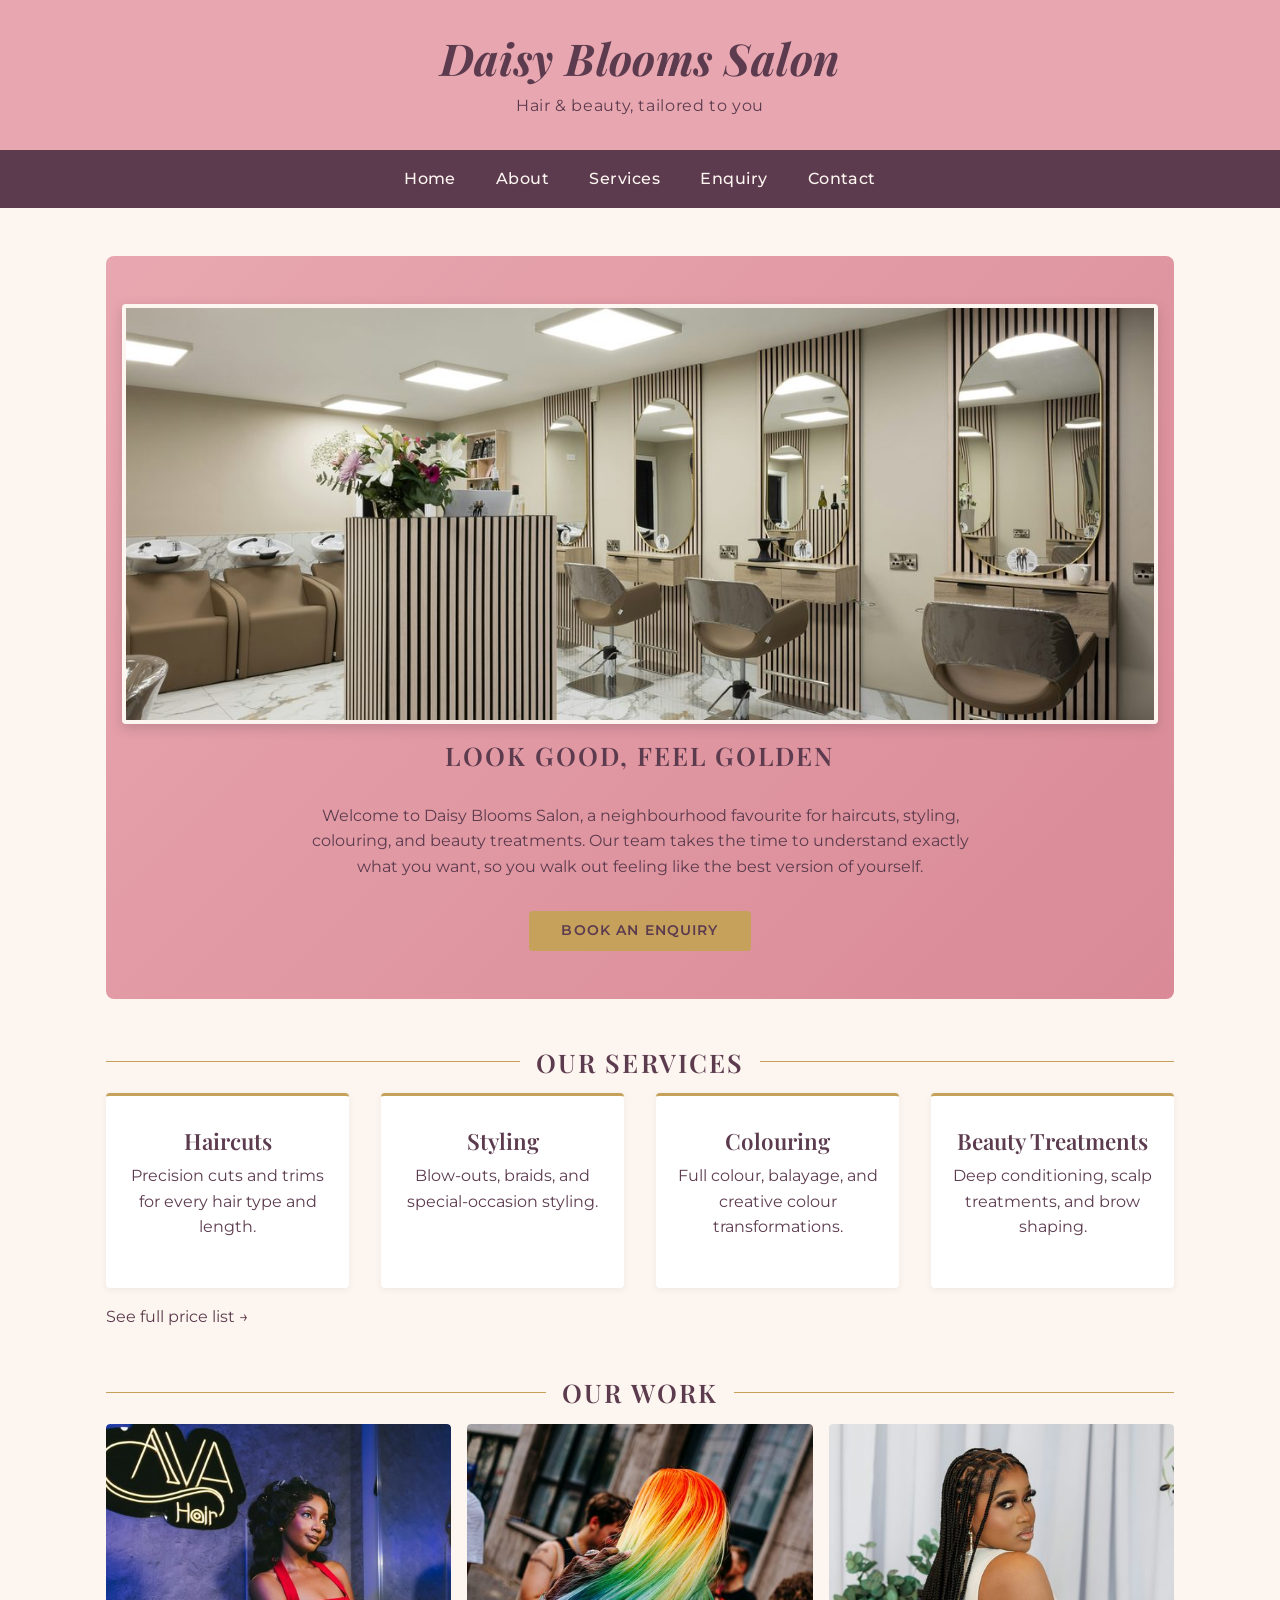
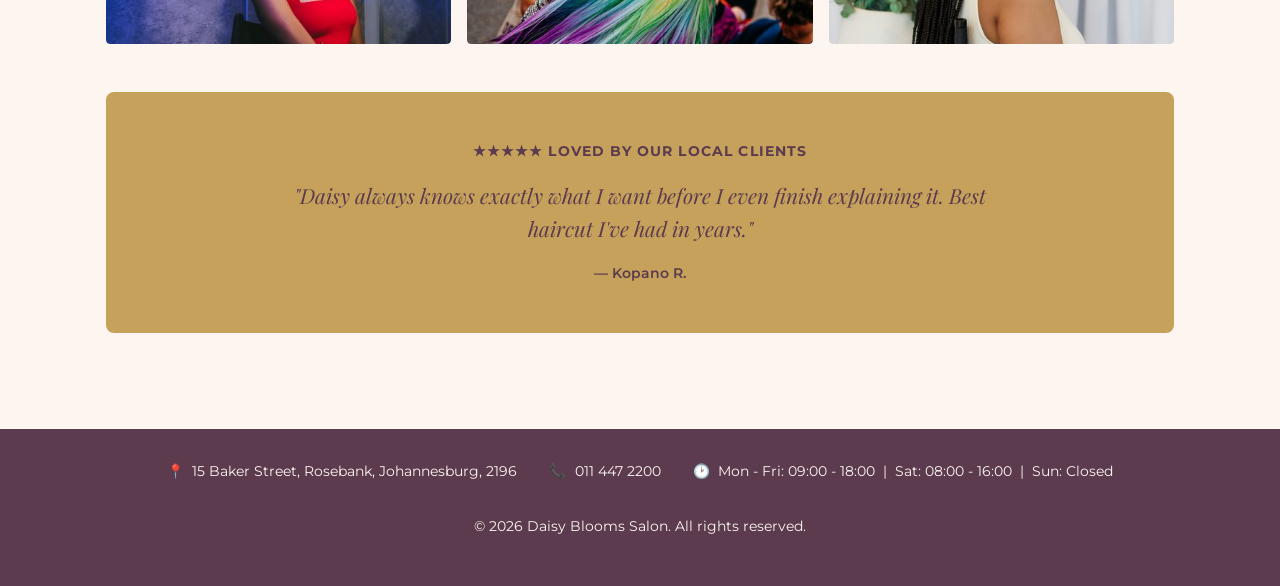
<file: daisy-blooms-website/index.html>
<!DOCTYPE html>
<html lang="en">

<head>
    <meta charset="UTF-8">
    <meta name="viewport" content="width=device-width, initial-scale=1.0">
    <title>Daisy Blooms Salon | Home</title>
    <!-- Google Fonts: Playfair Display for headings, Montserrat for body text -->
    <link rel="preconnect" href="https://fonts.googleapis.com">
    <link rel="preconnect" href="https://fonts.gstatic.com" crossorigin>
    <link href="https://fonts.googleapis.com/css2?family=Playfair+Display:ital,wght@0,400;0,600;0,700;1,600&family=Montserrat:wght@400;500;600;700&display=swap" rel="stylesheet">
    <link rel="stylesheet" href="css/style.css">
</head>

<body>

    <!-- Website Header -->
    <header>
        <h1>Daisy Blooms Salon</h1>
        <p>Hair &amp; beauty, tailored to you</p>
    </header>

    <!-- Website Navigation: identical on every page for a working nav system -->
    <nav>
        <a href="index.html">Home</a>
        <a href="about.html">About</a>
        <a href="services.html">Services</a>
        <a href="enquiry.html">Enquiry</a>
        <a href="contact.html">Contact</a>
    </nav>

    <!-- Main Page Content -->
    <main>

        <!-- Hero / welcome section -->
        <!-- hero-banner.jpg is sourced from Unsplash (Tile Merchant Ireland);
             see the References section in README.md for the full citation. -->
        <section class="hero">
            <!-- srcset gives the browser three resolutions to choose from, so a
                 phone downloads the 480px version instead of the full-size
                 1200px original; sizes tells it the image is roughly full
                 viewport width up to 900px, then capped at 900px beyond that. -->
            <img src="images/hero-banner-medium.jpg"
                 srcset="images/hero-banner-small.jpg 480w,
                         images/hero-banner-medium.jpg 800w,
                         images/hero-banner-large.jpg 1200w"
                 sizes="(max-width: 900px) 100vw, 900px"
                 alt="Interior of Daisy Blooms Salon styling stations">
            <h2>Look Good, Feel Golden</h2>
            <p>
                Welcome to Daisy Blooms Salon, a neighbourhood favourite for haircuts,
                styling, colouring, and beauty treatments. Our team takes the time to
                understand exactly what you want, so you walk out feeling like the
                best version of yourself.
            </p>
            <a href="enquiry.html" class="btn">Book an Enquiry</a>
        </section>

        <!-- Services preview section -->
        <section class="services-preview">
            <h2>Our Services</h2>
            <ul class="services-preview-list">
                <li>
                    <h3>Haircuts</h3>
                    <p>Precision cuts and trims for every hair type and length.</p>
                </li>
                <li>
                    <h3>Styling</h3>
                    <p>Blow-outs, braids, and special-occasion styling.</p>
                </li>
                <li>
                    <h3>Colouring</h3>
                    <p>Full colour, balayage, and creative colour transformations.</p>
                </li>
                <li>
                    <h3>Beauty Treatments</h3>
                    <p>Deep conditioning, scalp treatments, and brow shaping.</p>
                </li>
            </ul>
            <a href="services.html">See full price list &rarr;</a>
        </section>

        <!-- Gallery preview section -->
        <!-- gallery-1.jpg, gallery-2.jpg, and gallery-3.jpg are sourced from
             Unsplash (see image-source-log.md and the References section in
             README.md for full citations). -->
        <section class="gallery-preview">
            <h2>Our Work</h2>
            <div class="gallery-preview-grid">
                <a href="about.html">
                    <img src="images/gallery-1-medium.jpg"
                         srcset="images/gallery-1-small.jpg 480w,
                                 images/gallery-1-medium.jpg 800w,
                                 images/gallery-1-large.jpg 1200w"
                         sizes="(max-width: 600px) 100vw, (max-width: 900px) 50vw, 300px"
                         alt="Client with styled curls at Daisy Blooms Salon">
                </a>
                <a href="about.html">
                    <img src="images/gallery-2-medium.jpg"
                         srcset="images/gallery-2-small.jpg 480w,
                                 images/gallery-2-medium.jpg 800w,
                                 images/gallery-2-large.jpg 1200w"
                         sizes="(max-width: 600px) 100vw, (max-width: 900px) 50vw, 300px"
                         alt="Vibrant creative colour work by Daisy Blooms Salon">
                </a>
                <a href="about.html">
                    <img src="images/gallery-3-medium.jpg"
                         srcset="images/gallery-3-small.jpg 480w,
                                 images/gallery-3-medium.jpg 800w,
                                 images/gallery-3-large.jpg 1200w"
                         sizes="(max-width: 600px) 100vw, (max-width: 900px) 50vw, 300px"
                         alt="Client with long braided hairstyle at Daisy Blooms Salon">
                </a>
            </div>
        </section>

        <!-- Testimonial band -->
        <!-- Solid rose-gold background with plum text, per the approved design
             brief and mockup ("Loved by our local clients"). -->
        <section class="testimonial-band">
            <p class="testimonial-rating">&#9733;&#9733;&#9733;&#9733;&#9733; Loved by our local clients</p>
            <blockquote>
                "Daisy always knows exactly what I want before I even finish
                explaining it. Best haircut I've had in years."
                <cite>&mdash; Kopano R.</cite>
            </blockquote>
        </section>

    </main>

    <!-- Website Footer -->
    <!-- Footer: contact details and opening hours, per the approved design
         brief's UX requirement to keep this information prominent on every
         page rather than only on contact.html. -->
    <footer>
        <div class="footer-content">
            <p><span class="footer-icon" aria-hidden="true">&#128205;</span> 15 Baker Street, Rosebank, Johannesburg, 2196</p>
            <p><span class="footer-icon" aria-hidden="true">&#128222;</span> 011 447 2200</p>
            <p><span class="footer-icon" aria-hidden="true">&#128337;</span> Mon - Fri: 09:00 - 18:00 &nbsp;|&nbsp; Sat: 08:00 - 16:00 &nbsp;|&nbsp; Sun: Closed</p>
        </div>
        <p>&copy; 2026 Daisy Blooms Salon. All rights reserved.</p>
    </footer>

</body>

</html>
</file>
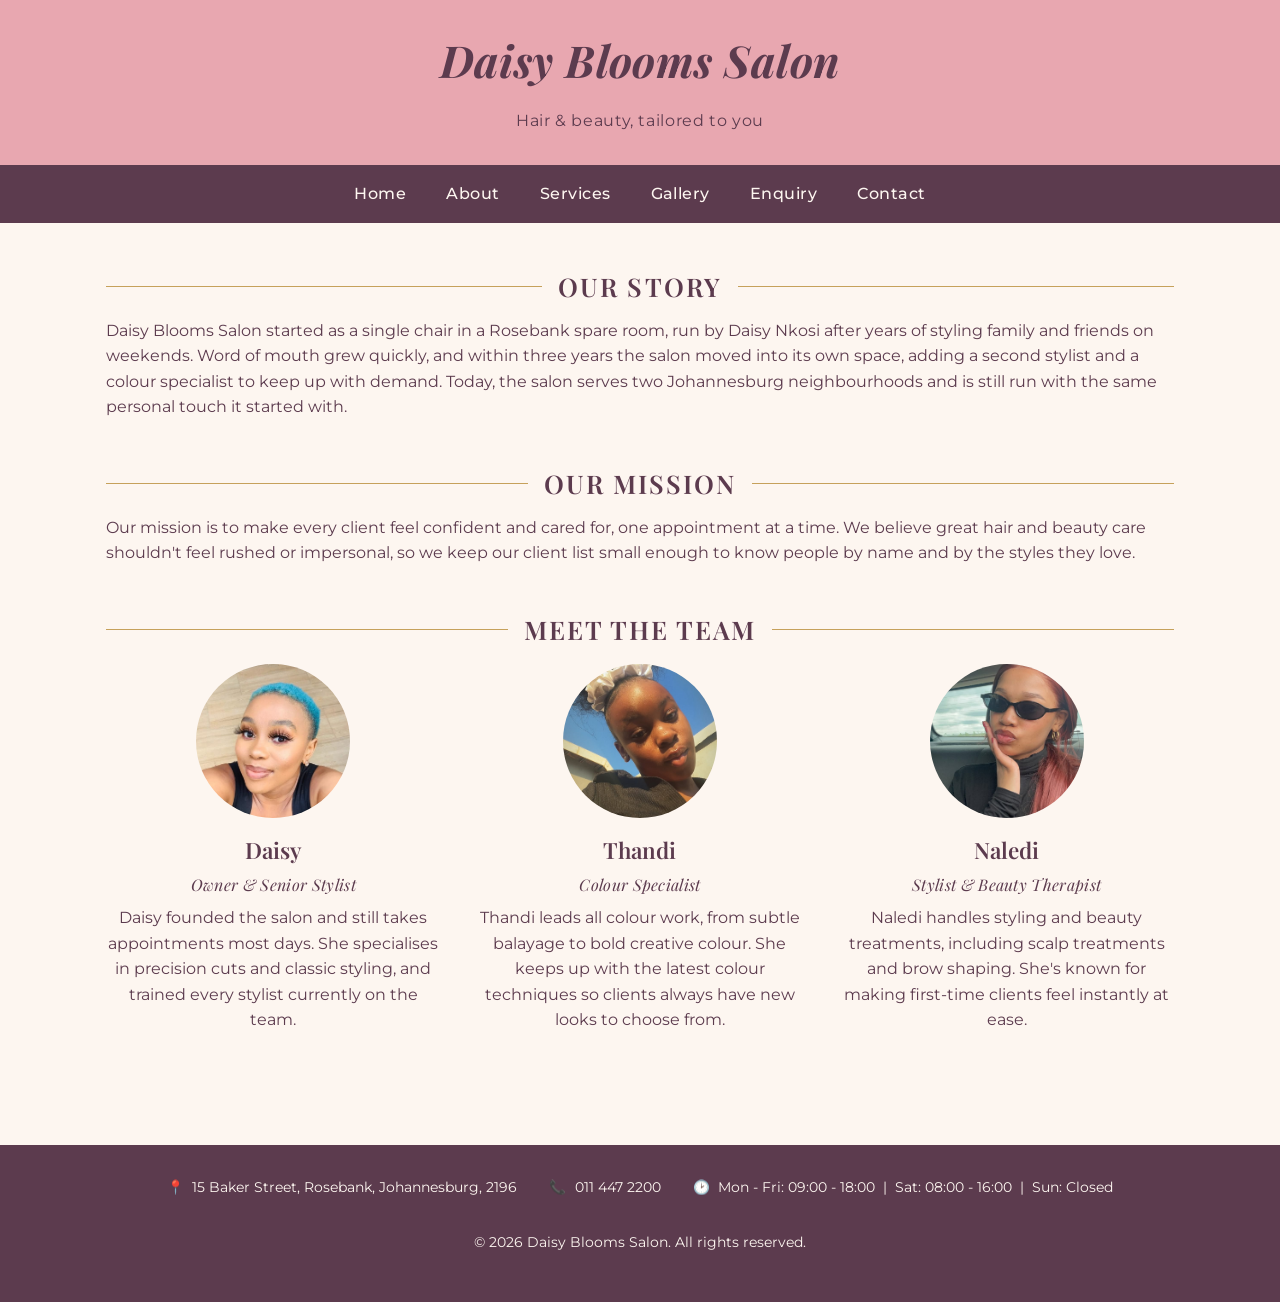
<file: about.html>
<!DOCTYPE html>
<html lang="en">

<head>
  <meta charset="UTF-8">
  <meta name="viewport" content="width=device-width, initial-scale=1.0">
  <title>About Daisy Blooms Salon | Our Story &amp; Team, Johannesburg</title>
  <meta name="description" content="Meet Daisy Nkosi and the Daisy Blooms Salon team. Learn how one chair in a Rosebank spare room grew into a two-branch hair and beauty salon.">
  <meta name="keywords" content="about Daisy Blooms Salon, Daisy Nkosi stylist, hair stylists Johannesburg, colour specialist Rosebank, beauty therapist Melville, salon team">
  <meta name="author" content="Noluthando Zondi">
  <meta name="theme-color" content="#E8A7B0">
  <meta name="referrer" content="strict-origin-when-cross-origin">
  <link rel="canonical" href="https://noluthandozondidev.github.io/daisy-blooms-website/about.html">

  <!-- Social sharing preview (Open Graph and Twitter cards) -->
  <meta property="og:type" content="website">
  <meta property="og:site_name" content="Daisy Blooms Salon">
  <meta property="og:locale" content="en_ZA">
  <meta property="og:title" content="About Daisy Blooms Salon | Our Story &amp; Team, Johannesburg">
  <meta property="og:description" content="Meet Daisy Nkosi and the Daisy Blooms Salon team. Learn how one chair in a Rosebank spare room grew into a two-branch hair and beauty salon.">
  <meta property="og:url" content="https://noluthandozondidev.github.io/daisy-blooms-website/about.html">
  <meta property="og:image" content="https://noluthandozondidev.github.io/daisy-blooms-website/images/salon-interior-styling-stations-hero-large.jpg">
  <meta property="og:image:alt" content="Hair salon interior with styling chairs and mirrors at Daisy Blooms Salon">
  <meta name="twitter:card" content="summary_large_image">

  <!-- Small flower icon shown on the browser tab -->
  <link rel="icon" type="image/svg+xml" href="images/favicon-daisy-blooms.svg">

  <!-- Google Fonts: Playfair Display for headings, Montserrat for body text -->
  <link rel="preconnect" href="https://fonts.googleapis.com">
  <link rel="preconnect" href="https://fonts.gstatic.com" crossorigin>
  <link href="https://fonts.googleapis.com/css2?family=Playfair+Display:ital,wght@0,400;0,600;0,700;1,600&family=Montserrat:wght@400;500;600;700&display=swap" rel="stylesheet">

  <link rel="stylesheet" href="css/style.css">
  <!-- Part 3: one extra stylesheet for the logo, gallery, lightbox, accordion, forms and map -->
  <link rel="stylesheet" href="css/enhancements.css">
</head>

<body>

  <header>
    <h1>
      Daisy Blooms Salon
    </h1>
    <p>Hair &amp; beauty, tailored to you</p>
  </header>

  <nav>
    <a href="index.html">Home</a>
    <a href="about.html">About</a>
    <a href="services.html">Services</a> <a href="gallery.html">Gallery</a>
    <a href="enquiry.html">Enquiry</a>
    <a href="contact.html">Contact</a>
  </nav>

  <main>

    <!-- History section over here -->
    <section>
      <h2>Our Story</h2>
      <p>
        Daisy Blooms Salon started as a single chair in a Rosebank spare room,
        run by Daisy Nkosi after years of styling family and friends on
        weekends. Word of mouth grew quickly, and within three years the
        salon moved into its own space, adding a second stylist and a
        colour specialist to keep up with demand. Today, the salon serves
        two Johannesburg neighbourhoods and is still run with the same
        personal touch it started with.
      </p>
    </section>

    <!-- Mission & values section here -->
    <section>
      <h2>Our Mission</h2>
      <p>
        Our mission is to make every client feel confident and cared for,
        one appointment at a time. We believe great hair and beauty care
        shouldn't feel rushed or impersonal, so we keep our client list
        small enough to know people by name and by the styles they love.
      </p>
    </section>

    <!-- Team section -->
    <!-- daisy-nkosi-owner-senior-stylist.jpg, thandi-colour-specialist.jpg and
         naledi-stylist-beauty-therapist.jpg are original personal photographs,
         not sourced from the internet, so they do not require a citation
         (see image-source-log.md and README.md). -->
    <section>
      <h2>Meet the Team</h2>
      <div class="team-grid">

        <article class="team-member">
          <img src="images/daisy-nkosi-owner-senior-stylist.jpg" alt="Daisy Nkosi, owner and senior stylist at Daisy Blooms Salon">
          <h3>Daisy</h3>
          <p class="team-role">Owner &amp; Senior Stylist</p>
          <p>
            Daisy founded the salon and still takes appointments most
            days. She specialises in precision cuts and classic styling,
            and trained every stylist currently on the team.
          </p>
        </article>

        <article class="team-member">
          <img src="images/thandi-colour-specialist.jpg" alt="Thandi, colour specialist at Daisy Blooms Salon">
          <h3>Thandi</h3>
          <p class="team-role">Colour Specialist</p>
          <p>
            Thandi leads all colour work, from subtle balayage to bold
            creative colour. She keeps up with the latest colour
            techniques so clients always have new looks to choose from.
          </p>
        </article>

        <article class="team-member">
          <img src="images/naledi-stylist-beauty-therapist.jpg" alt="Naledi, stylist and beauty therapist at Daisy Blooms Salon">
          <h3>Naledi</h3>
          <p class="team-role">Stylist &amp; Beauty Therapist</p>
          <p>
            Naledi handles styling and beauty treatments, including
            scalp treatments and brow shaping. She's known for making
            first-time clients feel instantly at ease.
          </p>
        </article>

      </div>
    </section>

  </main>

  <!-- Footer: contact details and opening hours, per the approved design
       brief's UX requirement to keep this information prominent on every
       page rather than only on contact.html. -->
  <footer>
    <div class="footer-content">
      <p><span class="footer-icon" aria-hidden="true">&#128205;</span> 15 Baker Street, Rosebank, Johannesburg, 2196</p>
      <p><span class="footer-icon" aria-hidden="true">&#128222;</span> 011 447 2200</p>
      <p><span class="footer-icon" aria-hidden="true">&#128337;</span> Mon - Fri: 09:00 - 18:00 &nbsp;|&nbsp; Sat: 08:00 - 16:00 &nbsp;|&nbsp; Sun: Closed</p>
    </div>
    <p>&copy; 2026 Daisy Blooms Salon. All rights reserved.</p>
  </footer>

  <!-- Part 3: the site's JavaScript, loaded last so the page exists first -->
  <script src="js/script.js"></script>

</body>

</html>
</file>
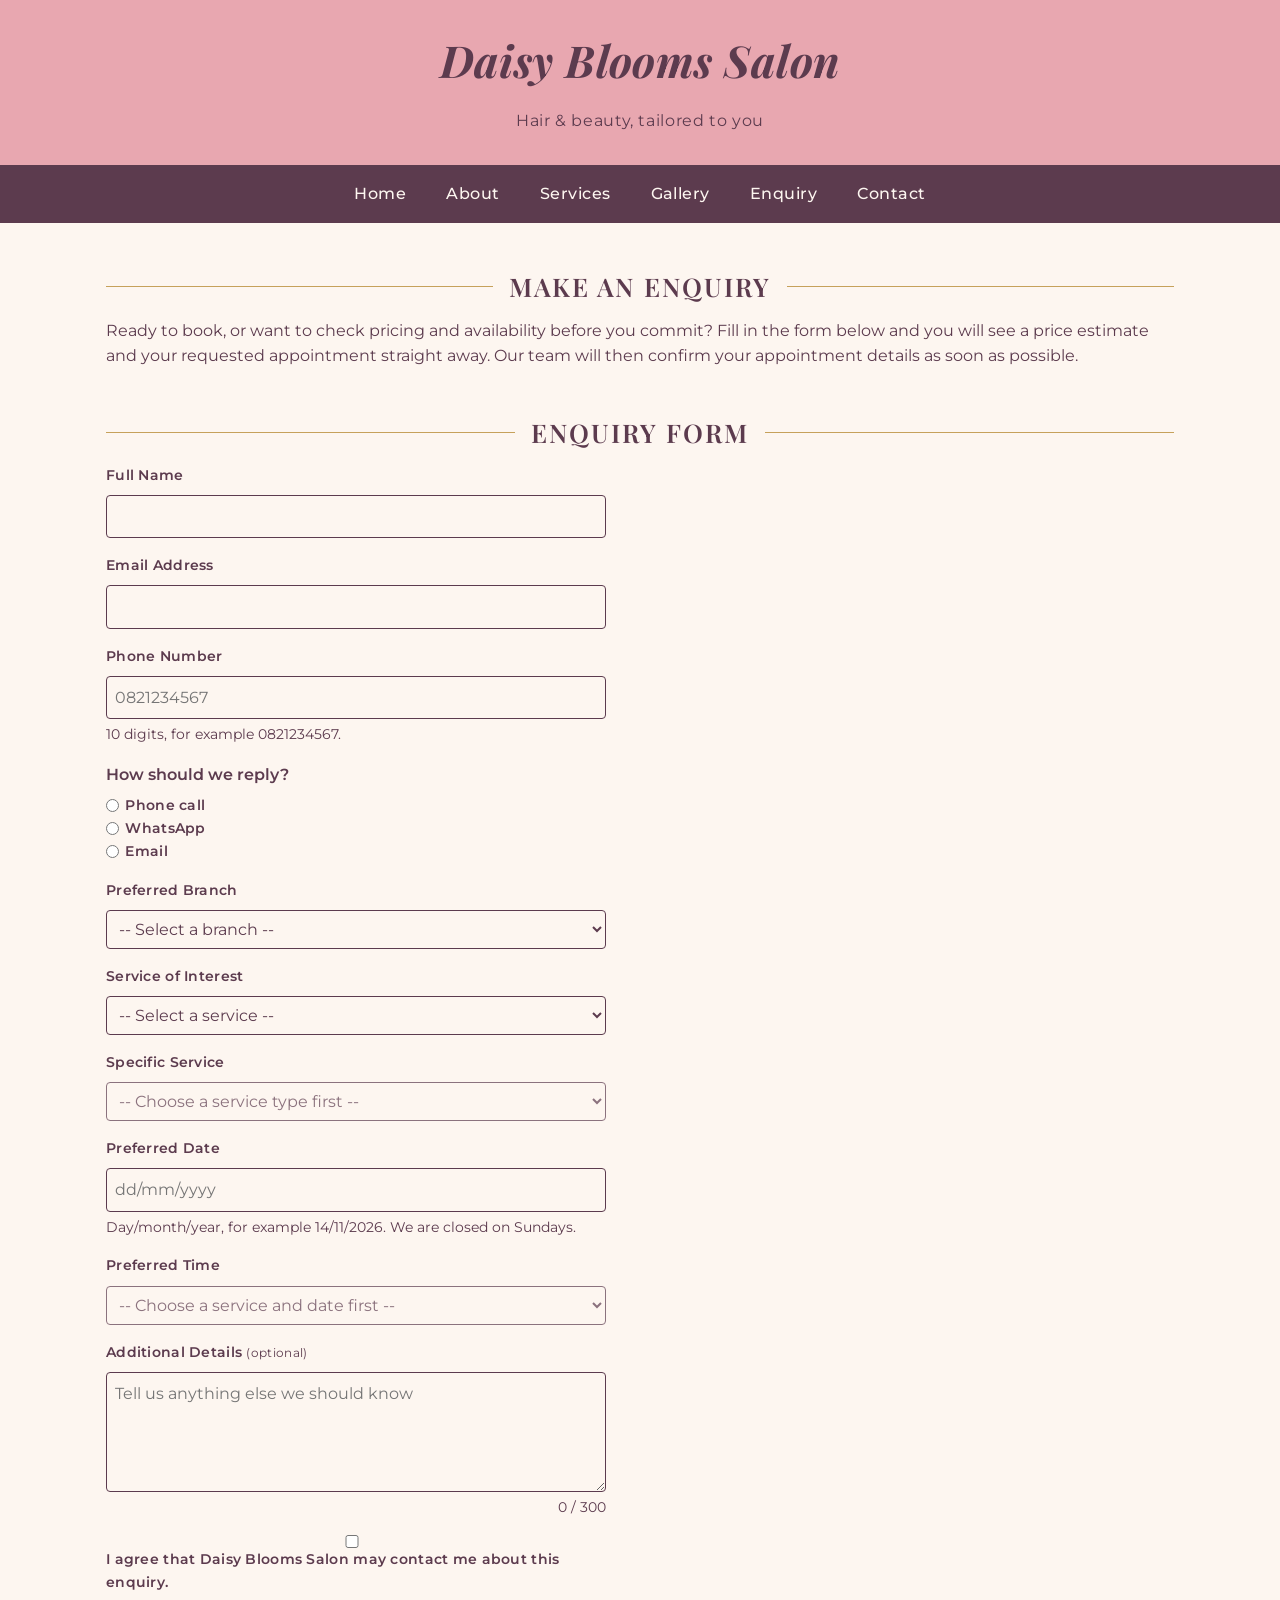
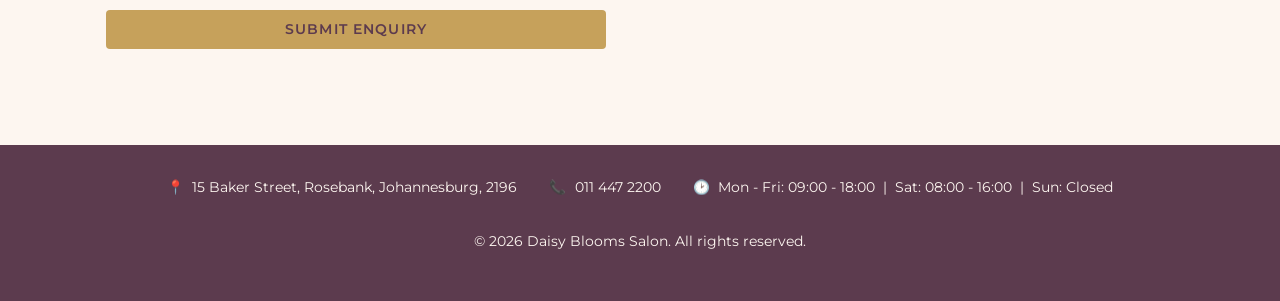
<file: enquiry.html>
<!DOCTYPE html>
<html lang="en">

<head>
  <meta charset="UTF-8">
  <meta name="viewport" content="width=device-width, initial-scale=1.0">
  <title>Enquire About Hair &amp; Beauty Services | Daisy Blooms Salon</title>
  <meta name="description" content="Send an enquiry to Daisy Blooms Salon in Rosebank or Melville, Johannesburg. Choose a service, date and time and get an instant price estimate.">
  <meta name="keywords" content="book hair appointment Johannesburg, salon enquiry Rosebank, hair salon Melville, haircut price estimate, braiding booking, Daisy Blooms Salon enquiry">
  <meta name="author" content="Noluthando Zondi">
  <meta name="theme-color" content="#E8A7B0">
  <meta name="referrer" content="strict-origin-when-cross-origin">
  <link rel="canonical" href="https://noluthandozondidev.github.io/daisy-blooms-website/enquiry.html">

  <!-- Social sharing preview (Open Graph and Twitter cards) -->
  <meta property="og:type" content="website">
  <meta property="og:site_name" content="Daisy Blooms Salon">
  <meta property="og:locale" content="en_ZA">
  <meta property="og:title" content="Enquire About Hair &amp; Beauty Services | Daisy Blooms Salon">
  <meta property="og:description" content="Send an enquiry to Daisy Blooms Salon in Rosebank or Melville, Johannesburg. Choose a service, date and time and get an instant price estimate.">
  <meta property="og:url" content="https://noluthandozondidev.github.io/daisy-blooms-website/enquiry.html">
  <meta property="og:image" content="https://noluthandozondidev.github.io/daisy-blooms-website/images/salon-interior-styling-stations-hero-large.jpg">
  <meta property="og:image:alt" content="Hair salon interior with styling chairs and mirrors at Daisy Blooms Salon">
  <meta name="twitter:card" content="summary_large_image">

  <!-- Small flower icon shown on the browser tab -->
  <link rel="icon" type="image/svg+xml" href="images/favicon-daisy-blooms.svg">

  <!-- Google Fonts: Playfair Display for headings, Montserrat for body text -->
  <link rel="preconnect" href="https://fonts.googleapis.com">
  <link rel="preconnect" href="https://fonts.gstatic.com" crossorigin>
  <link href="https://fonts.googleapis.com/css2?family=Playfair+Display:ital,wght@0,400;0,600;0,700;1,600&family=Montserrat:wght@400;500;600;700&display=swap" rel="stylesheet">

  <link rel="stylesheet" href="css/style.css">
  <!-- Part 3: one extra stylesheet for the logo, gallery, lightbox, accordion, forms and map -->
  <link rel="stylesheet" href="css/enhancements.css">
</head>

<body>

  <header>
    <h1>
      Daisy Blooms Salon
    </h1>
    <p>Hair &amp; beauty, tailored to you</p>
  </header>

  <nav>
    <a href="index.html">Home</a>
    <a href="about.html">About</a>
    <a href="services.html">Services</a> <a href="gallery.html">Gallery</a>
    <a href="enquiry.html">Enquiry</a>
    <a href="contact.html">Contact</a>
  </nav>

  <main>

    <!-- Enquiry intro section -->
    <section>
      <h2>Make an Enquiry</h2>
      <p>
        Ready to book, or want to check pricing and availability before you
        commit? Fill in the form below and you will see a price estimate and
        your requested appointment straight away. Our team will then confirm
        your appointment details as soon as possible.
      </p>
    </section>

    <!-- Enquiry form section -->
    <section id="enquiry-section">
      <h2>Enquiry Form</h2>

      <!-- Part 3: this form is checked and processed by js/script.js.
           The browser's own pop-up messages are switched off by the script
           (form.noValidate) so that our clearer messages show instead.
           There is no server behind this demo: the answer below the form is
           worked out in the browser from the salon's price and hours data.
           The old action="#" placeholder is replaced by the script. -->
      <noscript>
        <p class="form-summary">This form needs JavaScript. Please switch it on, or call us on 011 447 2200.</p>
      </noscript>

      <!-- Summary of problems, shown at the top when a submit fails -->
      <p id="enquiry-summary" class="form-summary" role="alert" tabindex="-1" hidden></p>

      <form id="enquiry-form" action="#" method="post">

        <div class="form-group">
          <label for="enquiry-name">Full Name</label>
          <input type="text" id="enquiry-name" name="enquiry-name" autocomplete="name"
                 maxlength="60" required aria-describedby="enquiry-name-error">
          <p class="field-error" id="enquiry-name-error" aria-live="polite"></p>
        </div>

        <div class="form-group">
          <label for="enquiry-email">Email Address</label>
          <input type="email" id="enquiry-email" name="enquiry-email" autocomplete="email"
                 maxlength="100" required aria-describedby="enquiry-email-error">
          <p class="field-error" id="enquiry-email-error" aria-live="polite"></p>
        </div>

        <div class="form-group">
          <label for="enquiry-phone">Phone Number</label>
          <input type="tel" id="enquiry-phone" name="enquiry-phone" autocomplete="tel"
                 placeholder="0821234567" maxlength="16" required
                 aria-describedby="enquiry-phone-hint enquiry-phone-error">
          <p class="field-hint" id="enquiry-phone-hint">10 digits, for example 0821234567.</p>
          <p class="field-error" id="enquiry-phone-error" aria-live="polite"></p>
        </div>

        <!-- Radio buttons: how the visitor wants to be contacted -->
        <fieldset class="form-group radio-group" id="enquiry-contact" aria-describedby="enquiry-contact-error">
          <legend>How should we reply?</legend>
          <div class="radio-option">
            <input type="radio" id="contact-phone" name="enquiry-contact" value="phone call">
            <label for="contact-phone">Phone call</label>
          </div>
          <div class="radio-option">
            <input type="radio" id="contact-whatsapp" name="enquiry-contact" value="WhatsApp">
            <label for="contact-whatsapp">WhatsApp</label>
          </div>
          <div class="radio-option">
            <input type="radio" id="contact-email" name="enquiry-contact" value="email">
            <label for="contact-email">Email</label>
          </div>
          <p class="field-error" id="enquiry-contact-error" aria-live="polite"></p>
        </fieldset>

        <div class="form-group">
          <label for="enquiry-branch">Preferred Branch</label>
          <select id="enquiry-branch" name="enquiry-branch" required aria-describedby="enquiry-branch-error">
            <option value="">-- Select a branch --</option>
            <option value="rosebank">Rosebank (15 Baker Street)</option>
            <option value="melville">Melville (7th Street)</option>
          </select>
          <p class="field-error" id="enquiry-branch-error" aria-live="polite"></p>
        </div>

        <div class="form-group">
          <label for="enquiry-service">Service of Interest</label>
          <select id="enquiry-service" name="enquiry-service" required aria-describedby="enquiry-service-error">
            <option value="">-- Select a service --</option>
            <option value="haircut">Haircut</option>
            <option value="styling">Styling</option>
            <option value="colouring">Colouring</option>
            <option value="beauty-treatment">Beauty Treatment</option>
          </select>
          <p class="field-error" id="enquiry-service-error" aria-live="polite"></p>
        </div>

        <!-- The options in this menu are filled in by script.js
             once a service type has been chosen above -->
        <div class="form-group">
          <label for="enquiry-item">Specific Service</label>
          <select id="enquiry-item" name="enquiry-item" required disabled aria-describedby="enquiry-item-error">
            <option value="">-- Choose a service type first --</option>
          </select>
          <p class="field-error" id="enquiry-item-error" aria-live="polite"></p>
        </div>

        <!-- The date is typed as dd/mm/yyyy (South African format). A plain
             text box is used because a browser's date picker shows the date
             in the visitor's own computer format, which cannot be controlled. -->
        <div class="form-group">
          <label for="enquiry-date">Preferred Date</label>
          <input type="text" id="enquiry-date" name="enquiry-date" inputmode="numeric"
                 placeholder="dd/mm/yyyy" maxlength="10" autocomplete="off" required
                 aria-describedby="enquiry-date-hint enquiry-date-error">
          <p class="field-hint" id="enquiry-date-hint">Day/month/year, for example 14/11/2026. We are closed on Sundays.</p>
          <p class="field-error" id="enquiry-date-error" aria-live="polite"></p>
        </div>

        <!-- Time slots are worked out by script.js from the opening hours
             and how long the chosen service takes -->
        <div class="form-group">
          <label for="enquiry-time">Preferred Time</label>
          <select id="enquiry-time" name="enquiry-time" required disabled aria-describedby="enquiry-time-error">
            <option value="">-- Choose a service and date first --</option>
          </select>
          <p class="field-error" id="enquiry-time-error" aria-live="polite"></p>
        </div>

        <div class="form-group">
          <label for="enquiry-details">Additional Details <span class="optional">(optional)</span></label>
          <textarea id="enquiry-details" name="enquiry-details" rows="4" maxlength="300"
                    placeholder="Tell us anything else we should know"
                    aria-describedby="enquiry-details-count enquiry-details-error"></textarea>
          <p class="field-hint char-count" id="enquiry-details-count">0 / 300</p>
          <p class="field-error" id="enquiry-details-error" aria-live="polite"></p>
        </div>

        <!-- Checkbox: permission to contact the visitor -->
        <div class="form-group checkbox-group">
          <input type="checkbox" id="enquiry-consent" name="enquiry-consent" required
                 aria-describedby="enquiry-consent-error">
          <label for="enquiry-consent">I agree that Daisy Blooms Salon may contact me about this enquiry.</label>
          <p class="field-error" id="enquiry-consent-error" aria-live="polite"></p>
        </div>

        <button type="submit" class="btn" id="enquiry-submit">Submit Enquiry</button>
      </form>

      <!-- The answer to the enquiry is built here by script.js -->
      <div id="enquiry-response" class="enquiry-response" role="status" tabindex="-1" hidden></div>
    </section>

  </main>

  <!-- Footer: contact details and opening hours, per the approved design
       brief's UX requirement to keep this information prominent on every
       page rather than only on contact.html. -->
  <footer>
    <div class="footer-content">
      <p><span class="footer-icon" aria-hidden="true">&#128205;</span> 15 Baker Street, Rosebank, Johannesburg, 2196</p>
      <p><span class="footer-icon" aria-hidden="true">&#128222;</span> 011 447 2200</p>
      <p><span class="footer-icon" aria-hidden="true">&#128337;</span> Mon - Fri: 09:00 - 18:00 &nbsp;|&nbsp; Sat: 08:00 - 16:00 &nbsp;|&nbsp; Sun: Closed</p>
    </div>
    <p>&copy; 2026 Daisy Blooms Salon. All rights reserved.</p>
  </footer>

  <!-- Part 3: the site's JavaScript, loaded last so the page exists first -->
  <script src="js/script.js"></script>

</body>

</html>
</file>
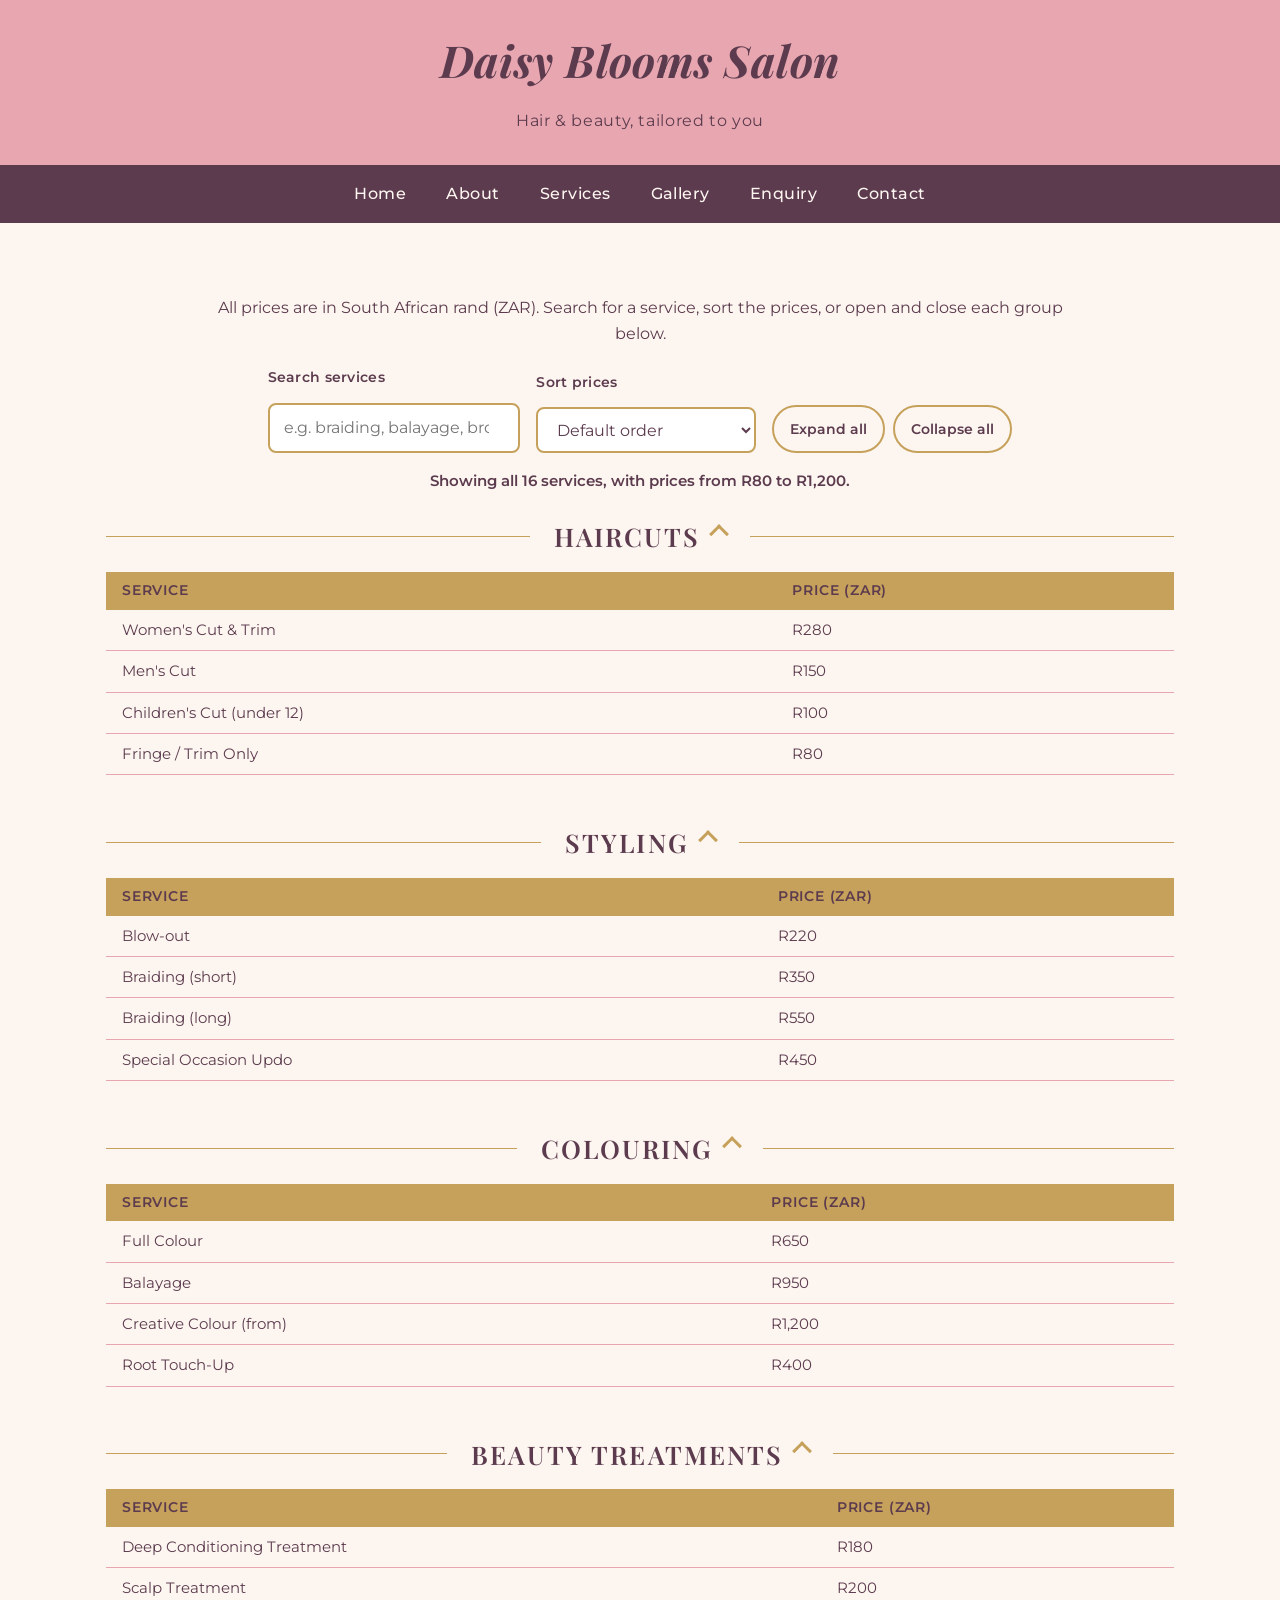
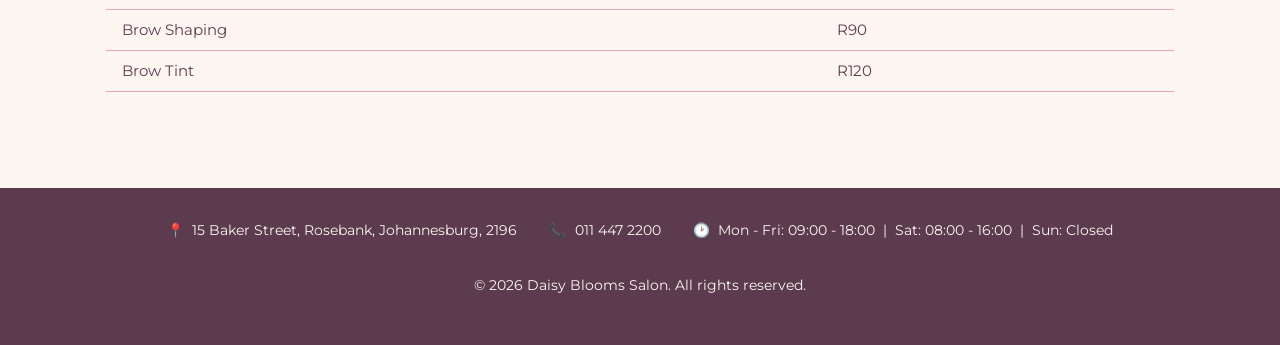
<file: services.html>
<!DOCTYPE html>
<html lang="en">

<head>
  <meta charset="UTF-8">
  <meta name="viewport" content="width=device-width, initial-scale=1.0">
  <title>Hair Salon Prices Johannesburg | Daisy Blooms Salon</title>
  <meta name="description" content="See Daisy Blooms Salon prices for haircuts, braiding, colouring and beauty treatments in Rosebank and Melville, Johannesburg. Search and sort the price list.">
  <meta name="keywords" content="hair salon prices Johannesburg, haircut prices Rosebank, braiding prices, balayage Johannesburg, brow shaping Melville, Daisy Blooms Salon services">
  <meta name="author" content="Noluthando Zondi">
  <meta name="theme-color" content="#E8A7B0">
  <meta name="referrer" content="strict-origin-when-cross-origin">
  <link rel="canonical" href="https://noluthandozondidev.github.io/daisy-blooms-website/services.html">

  <!-- Social sharing preview (Open Graph and Twitter cards) -->
  <meta property="og:type" content="website">
  <meta property="og:site_name" content="Daisy Blooms Salon">
  <meta property="og:locale" content="en_ZA">
  <meta property="og:title" content="Hair Salon Prices Johannesburg | Daisy Blooms Salon">
  <meta property="og:description" content="See Daisy Blooms Salon prices for haircuts, braiding, colouring and beauty treatments in Rosebank and Melville, Johannesburg. Search and sort the price list.">
  <meta property="og:url" content="https://noluthandozondidev.github.io/daisy-blooms-website/services.html">
  <meta property="og:image" content="https://noluthandozondidev.github.io/daisy-blooms-website/images/salon-interior-styling-stations-hero-large.jpg">
  <meta property="og:image:alt" content="Hair salon interior with styling chairs and mirrors at Daisy Blooms Salon">
  <meta name="twitter:card" content="summary_large_image">

  <!-- Small flower icon shown on the browser tab -->
  <link rel="icon" type="image/svg+xml" href="images/favicon-daisy-blooms.svg">

  <!-- Google Fonts: Playfair Display for headings, Montserrat for body text -->
  <link rel="preconnect" href="https://fonts.googleapis.com">
  <link rel="preconnect" href="https://fonts.gstatic.com" crossorigin>
  <link href="https://fonts.googleapis.com/css2?family=Playfair+Display:ital,wght@0,400;0,600;0,700;1,600&family=Montserrat:wght@400;500;600;700&display=swap" rel="stylesheet">

  <link rel="stylesheet" href="css/style.css">
  <!-- Part 3: one extra stylesheet for the logo, gallery, lightbox, accordion, forms and map -->
  <link rel="stylesheet" href="css/enhancements.css">
</head>

<body>

  <header>
    <h1>
      Daisy Blooms Salon
    </h1>
    <p>Hair &amp; beauty, tailored to you</p>
  </header>

  <nav>
    <a href="index.html">Home</a>
    <a href="about.html">About</a>
    <a href="services.html">Services</a> <a href="gallery.html">Gallery</a>
    <a href="enquiry.html">Enquiry</a>
    <a href="contact.html">Contact</a>
  </nav>

  <main>

    <!-- Part 3: tools for finding a service. script.js connects the search
         box, sort menu and expand/collapse buttons to the price tables below.
         The tables are ordinary HTML, so the prices still work (and can be
         read by search engines) even if JavaScript is switched off. -->
    <section class="services-tools" aria-label="Search and sort the price list">
      <p class="services-intro">
        All prices are in South African rand (ZAR). Search for a service,
        sort the prices, or open and close each group below.
      </p>

      <div class="tools-row">
        <div class="tool-field">
          <label for="service-search">Search services</label>
          <input type="search" id="service-search" placeholder="e.g. braiding, balayage, brow"
                 autocomplete="off" maxlength="40">
        </div>

        <div class="tool-field">
          <label for="service-sort">Sort prices</label>
          <select id="service-sort">
            <option value="default">Default order</option>
            <option value="low">Lowest price first</option>
            <option value="high">Highest price first</option>
          </select>
        </div>

        <div class="tool-buttons">
          <button type="button" id="expand-all">Expand all</button>
          <button type="button" id="collapse-all">Collapse all</button>
        </div>
      </div>

      <!-- aria-live: screen readers announce this text when it changes -->
      <p id="services-summary" class="services-summary" aria-live="polite"></p>
      <p id="services-empty" class="services-empty" hidden></p>
    </section>

    <!-- Haircuts section (accordion group) -->
    <section class="service-group" data-group="haircuts">
      <h2>
        <button type="button" class="accordion-trigger" id="acc-haircuts"
                aria-expanded="true" aria-controls="panel-haircuts">
          <span>Haircuts</span>
          <span class="accordion-icon" aria-hidden="true"></span>
        </button>
      </h2>
      <div class="accordion-panel" id="panel-haircuts" role="region" aria-labelledby="acc-haircuts">
        <div class="accordion-inner">
          <div class="table-wrapper">
            <table>
              <thead>
                <tr>
                  <th scope="col">Service</th>
                  <th scope="col">Price (ZAR)</th>
                </tr>
              </thead>
              <tbody>
              <tr>
                <td>Women's Cut &amp; Trim</td>
                <td>R280</td>
              </tr>
              <tr>
                <td>Men's Cut</td>
                <td>R150</td>
              </tr>
              <tr>
                <td>Children's Cut (under 12)</td>
                <td>R100</td>
              </tr>
              <tr>
                <td>Fringe / Trim Only</td>
                <td>R80</td>
              </tr>
              </tbody>
            </table>
          </div>
        </div>
      </div>
    </section>

    <!-- Styling section (accordion group) -->
    <section class="service-group" data-group="styling">
      <h2>
        <button type="button" class="accordion-trigger" id="acc-styling"
                aria-expanded="true" aria-controls="panel-styling">
          <span>Styling</span>
          <span class="accordion-icon" aria-hidden="true"></span>
        </button>
      </h2>
      <div class="accordion-panel" id="panel-styling" role="region" aria-labelledby="acc-styling">
        <div class="accordion-inner">
          <div class="table-wrapper">
            <table>
              <thead>
                <tr>
                  <th scope="col">Service</th>
                  <th scope="col">Price (ZAR)</th>
                </tr>
              </thead>
              <tbody>
              <tr>
                <td>Blow-out</td>
                <td>R220</td>
              </tr>
              <tr>
                <td>Braiding (short)</td>
                <td>R350</td>
              </tr>
              <tr>
                <td>Braiding (long)</td>
                <td>R550</td>
              </tr>
              <tr>
                <td>Special Occasion Updo</td>
                <td>R450</td>
              </tr>
              </tbody>
            </table>
          </div>
        </div>
      </div>
    </section>

    <!-- Colouring section (accordion group) -->
    <section class="service-group" data-group="colouring">
      <h2>
        <button type="button" class="accordion-trigger" id="acc-colouring"
                aria-expanded="true" aria-controls="panel-colouring">
          <span>Colouring</span>
          <span class="accordion-icon" aria-hidden="true"></span>
        </button>
      </h2>
      <div class="accordion-panel" id="panel-colouring" role="region" aria-labelledby="acc-colouring">
        <div class="accordion-inner">
          <div class="table-wrapper">
            <table>
              <thead>
                <tr>
                  <th scope="col">Service</th>
                  <th scope="col">Price (ZAR)</th>
                </tr>
              </thead>
              <tbody>
              <tr>
                <td>Full Colour</td>
                <td>R650</td>
              </tr>
              <tr>
                <td>Balayage</td>
                <td>R950</td>
              </tr>
              <tr>
                <td>Creative Colour (from)</td>
                <td>R1,200</td>
              </tr>
              <tr>
                <td>Root Touch-Up</td>
                <td>R400</td>
              </tr>
              </tbody>
            </table>
          </div>
        </div>
      </div>
    </section>

    <!-- Beauty Treatments section (accordion group) -->
    <section class="service-group" data-group="beauty">
      <h2>
        <button type="button" class="accordion-trigger" id="acc-beauty"
                aria-expanded="true" aria-controls="panel-beauty">
          <span>Beauty Treatments</span>
          <span class="accordion-icon" aria-hidden="true"></span>
        </button>
      </h2>
      <div class="accordion-panel" id="panel-beauty" role="region" aria-labelledby="acc-beauty">
        <div class="accordion-inner">
          <div class="table-wrapper">
            <table>
              <thead>
                <tr>
                  <th scope="col">Service</th>
                  <th scope="col">Price (ZAR)</th>
                </tr>
              </thead>
              <tbody>
              <tr>
                <td>Deep Conditioning Treatment</td>
                <td>R180</td>
              </tr>
              <tr>
                <td>Scalp Treatment</td>
                <td>R200</td>
              </tr>
              <tr>
                <td>Brow Shaping</td>
                <td>R90</td>
              </tr>
              <tr>
                <td>Brow Tint</td>
                <td>R120</td>
              </tr>
              </tbody>
            </table>
          </div>
        </div>
      </div>
    </section>

  </main>

  <!-- Footer: contact details and opening hours, per the approved design
       brief's UX requirement to keep this information prominent on every
       page rather than only on contact.html. -->
  <footer>
    <div class="footer-content">
      <p><span class="footer-icon" aria-hidden="true">&#128205;</span> 15 Baker Street, Rosebank, Johannesburg, 2196</p>
      <p><span class="footer-icon" aria-hidden="true">&#128222;</span> 011 447 2200</p>
      <p><span class="footer-icon" aria-hidden="true">&#128337;</span> Mon - Fri: 09:00 - 18:00 &nbsp;|&nbsp; Sat: 08:00 - 16:00 &nbsp;|&nbsp; Sun: Closed</p>
    </div>
    <p>&copy; 2026 Daisy Blooms Salon. All rights reserved.</p>
  </footer>

  <!-- Part 3: the site's JavaScript, loaded last so the page exists first -->
  <script src="js/script.js"></script>

</body>

</html>
</file>
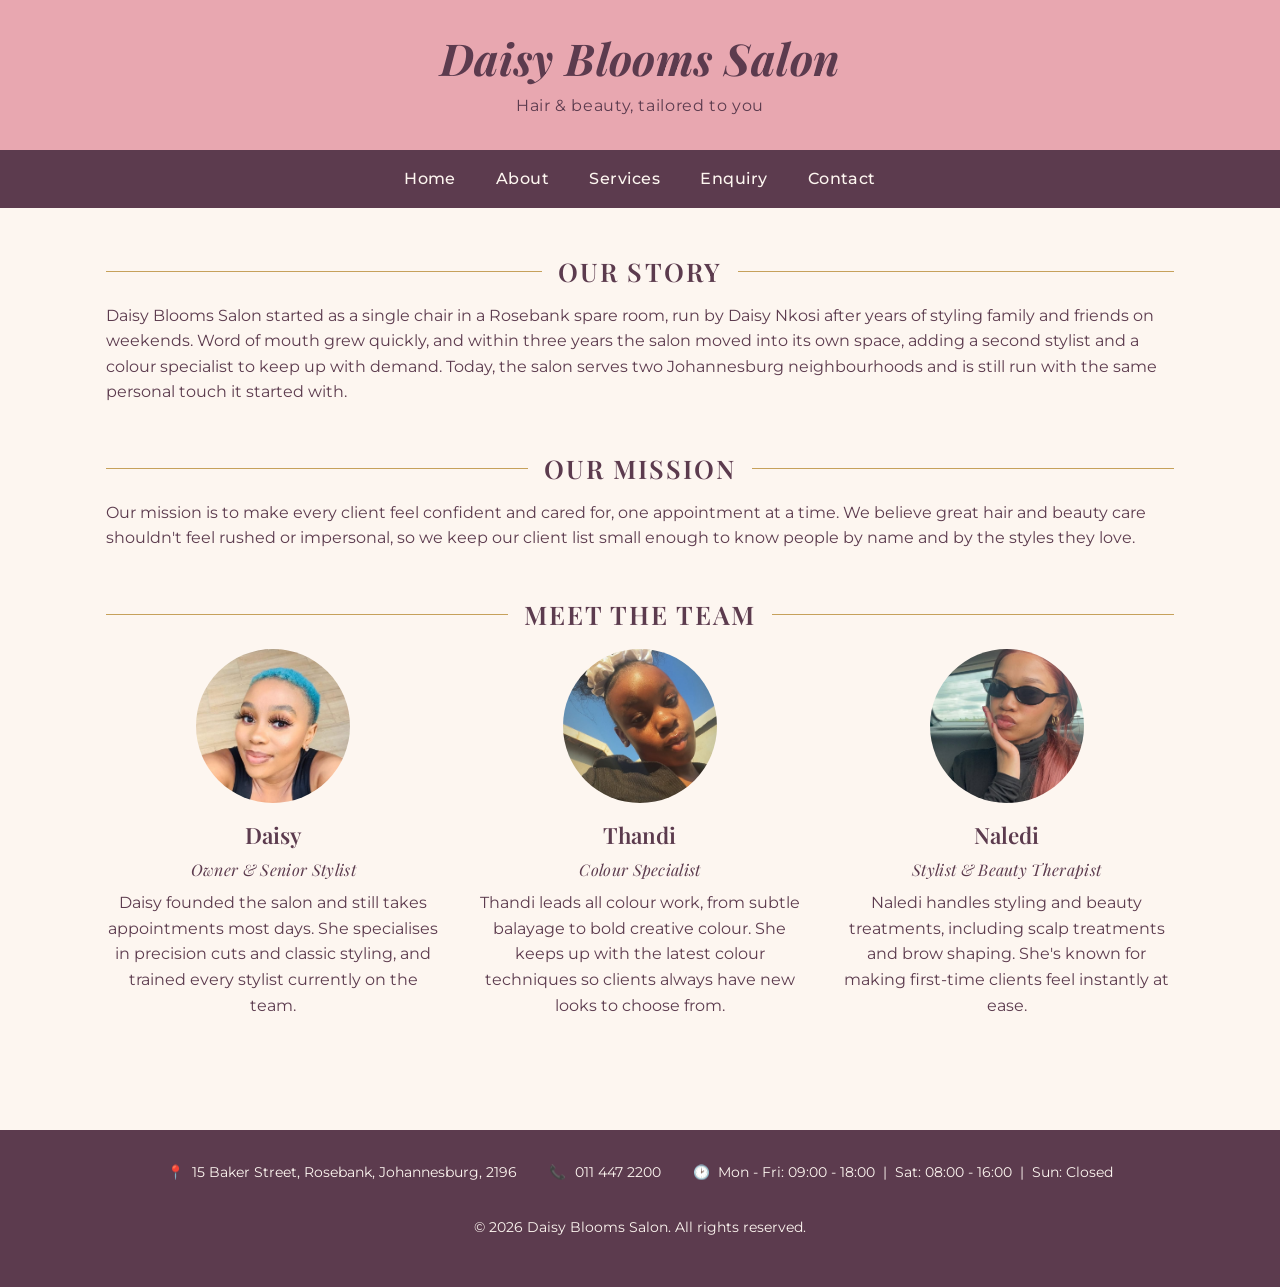
<file: daisy-blooms-website/about.html>
<!DOCTYPE html>
<html lang="en">

<head>
    <meta charset="UTF-8">
    <meta name="viewport" content="width=device-width, initial-scale=1.0">
    <title>Daisy Blooms Salon | About</title>
    <!-- Google Fonts: Playfair Display for headings, Montserrat for body text -->
    <link rel="preconnect" href="https://fonts.googleapis.com">
    <link rel="preconnect" href="https://fonts.gstatic.com" crossorigin>
    <link href="https://fonts.googleapis.com/css2?family=Playfair+Display:ital,wght@0,400;0,600;0,700;1,600&family=Montserrat:wght@400;500;600;700&display=swap" rel="stylesheet">
    <link rel="stylesheet" href="css/style.css">
</head>

<body>

    <header>
        <h1>Daisy Blooms Salon</h1>
        <p>Hair &amp; beauty, tailored to you</p>
    </header>

    <nav>
        <a href="index.html">Home</a>
        <a href="about.html">About</a>
        <a href="services.html">Services</a>
        <a href="enquiry.html">Enquiry</a>
        <a href="contact.html">Contact</a>
    </nav>

    <main>

        <!-- History section over here -->
        <section>
            <h2>Our Story</h2>
            <p>
                Daisy Blooms Salon started as a single chair in a Rosebank spare room,
                run by Daisy Nkosi after years of styling family and friends on
                weekends. Word of mouth grew quickly, and within three years the
                salon moved into its own space, adding a second stylist and a
                colour specialist to keep up with demand. Today, the salon serves
                two Johannesburg neighbourhoods and is still run with the same
                personal touch it started with.
            </p>
        </section>

        <!-- Mission & values section here -->
        <section>
            <h2>Our Mission</h2>
            <p>
                Our mission is to make every client feel confident and cared for,
                one appointment at a time. We believe great hair and beauty care
                shouldn't feel rushed or impersonal, so we keep our client list
                small enough to know people by name and by the styles they love.
            </p>
        </section>

        <!-- Team section -->
        <!-- team-daisy.jpg, team-thandi.jpg, and team-naledi.jpg are original
             personal photographs, not sourced from the internet, so they do
             not require a citation (see image-source-log.md and README.md). -->
        <section>
            <h2>Meet the Team</h2>
            <div class="team-grid">

                <article class="team-member">
                    <img src="images/team-daisy.jpg" alt="Daisy, Owner and Senior Stylist">
                    <h3>Daisy</h3>
                    <p class="team-role">Owner &amp; Senior Stylist</p>
                    <p>
                        Daisy founded the salon and still takes appointments most
                        days. She specialises in precision cuts and classic styling,
                        and trained every stylist currently on the team.
                    </p>
                </article>

                <article class="team-member">
                    <img src="images/team-thandi.jpg" alt="Thandi, Colour Specialist">
                    <h3>Thandi</h3>
                    <p class="team-role">Colour Specialist</p>
                    <p>
                        Thandi leads all colour work, from subtle balayage to bold
                        creative colour. She keeps up with the latest colour
                        techniques so clients always have new looks to choose from.
                    </p>
                </article>

                <article class="team-member">
                    <img src="images/team-naledi.jpg" alt="Naledi, Stylist and Beauty Therapist">
                    <h3>Naledi</h3>
                    <p class="team-role">Stylist &amp; Beauty Therapist</p>
                    <p>
                        Naledi handles styling and beauty treatments, including
                        scalp treatments and brow shaping. She's known for making
                        first-time clients feel instantly at ease.
                    </p>
                </article>

            </div>
        </section>

    </main>

    <!-- Footer: contact details and opening hours, per the approved design
         brief's UX requirement to keep this information prominent on every
         page rather than only on contact.html. -->
    <footer>
        <div class="footer-content">
            <p><span class="footer-icon" aria-hidden="true">&#128205;</span> 15 Baker Street, Rosebank, Johannesburg, 2196</p>
            <p><span class="footer-icon" aria-hidden="true">&#128222;</span> 011 447 2200</p>
            <p><span class="footer-icon" aria-hidden="true">&#128337;</span> Mon - Fri: 09:00 - 18:00 &nbsp;|&nbsp; Sat: 08:00 - 16:00 &nbsp;|&nbsp; Sun: Closed</p>
        </div>
        <p>&copy; 2026 Daisy Blooms Salon. All rights reserved.</p>
    </footer>

</body>

</html>
</file>
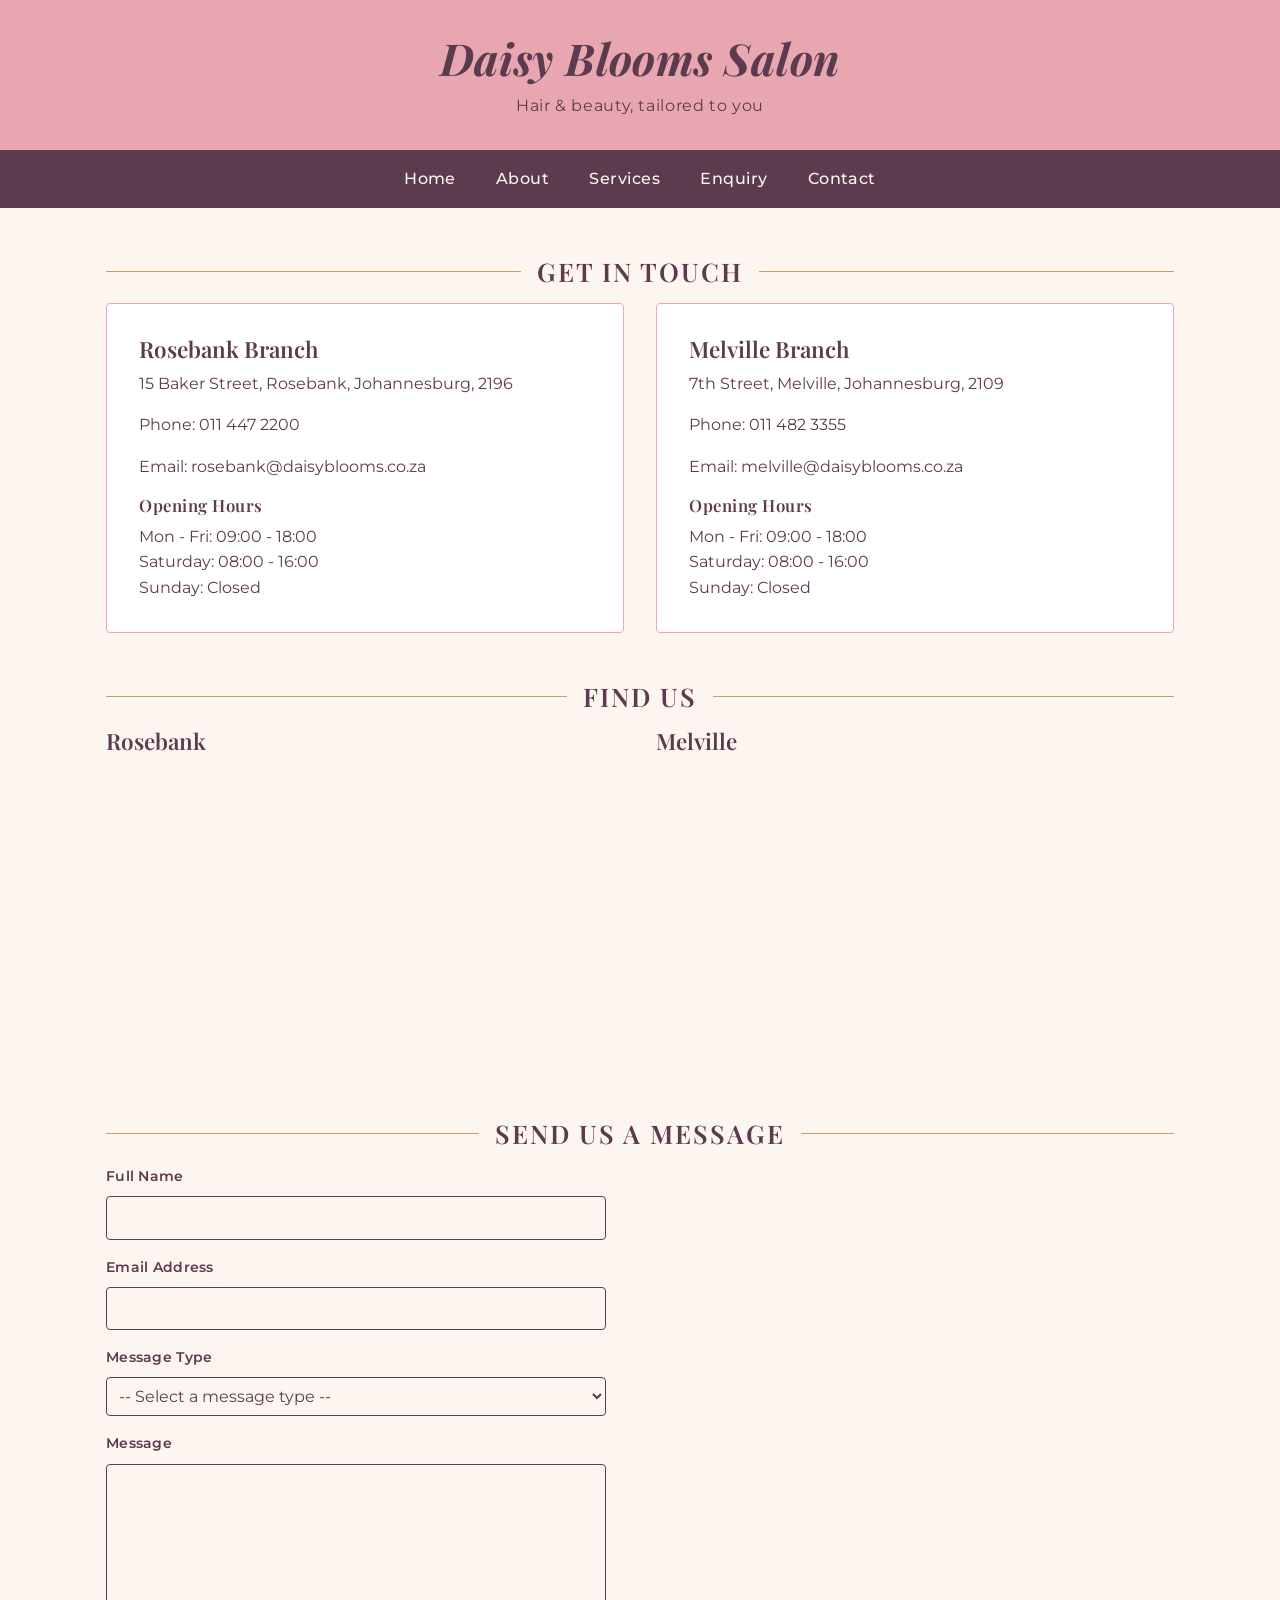
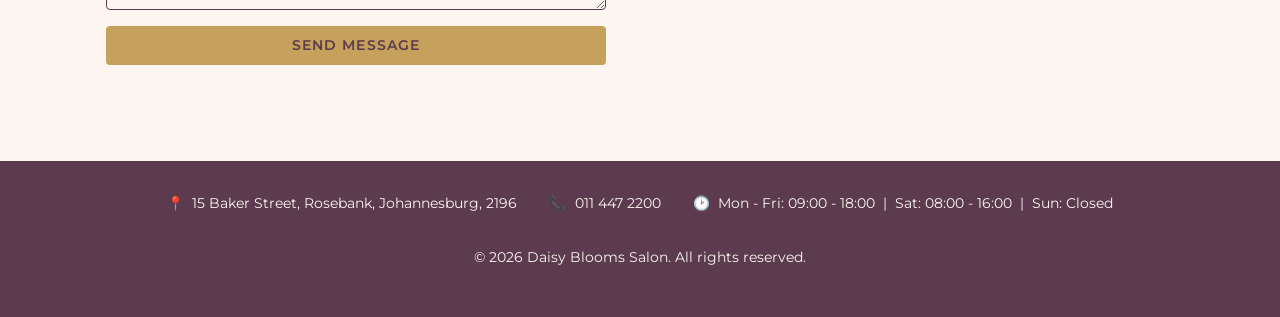
<file: daisy-blooms-website/contact.html>
<!DOCTYPE html>
<html lang="en">

<head>
    <meta charset="UTF-8">
    <meta name="viewport" content="width=device-width, initial-scale=1.0">
    <title>Daisy Blooms Salon | Contact</title>
    <!-- Google Fonts: Playfair Display for headings, Montserrat for body text -->
    <link rel="preconnect" href="https://fonts.googleapis.com">
    <link rel="preconnect" href="https://fonts.gstatic.com" crossorigin>
    <link href="https://fonts.googleapis.com/css2?family=Playfair+Display:ital,wght@0,400;0,600;0,700;1,600&family=Montserrat:wght@400;500;600;700&display=swap" rel="stylesheet">
    <link rel="stylesheet" href="css/style.css">
</head>

<body>

    <header>
        <h1>Daisy Blooms Salon</h1>
        <p>Hair &amp; beauty, tailored to you</p>
    </header>

    <nav>
        <a href="index.html">Home</a>
        <a href="about.html">About</a>
        <a href="services.html">Services</a>
        <a href="enquiry.html">Enquiry</a>
        <a href="contact.html">Contact</a>
    </nav>

    <main>

        <!-- Contact details section here -->
        <section>
            <h2>Get In Touch</h2>
            <div class="branch-grid">

                <div class="branch">
                    <h3>Rosebank Branch</h3>
                    <p>15 Baker Street, Rosebank, Johannesburg, 2196</p>
                    <p>Phone: 011 447 2200</p>
                    <p>Email: rosebank@daisyblooms.co.za</p>
                    <h4>Opening Hours</h4>
                    <ul>
                        <li>Mon - Fri: 09:00 - 18:00</li>
                        <li>Saturday: 08:00 - 16:00</li>
                        <li>Sunday: Closed</li>
                    </ul>
                </div>

                <div class="branch">
                    <h3>Melville Branch</h3>
                    <p>7th Street, Melville, Johannesburg, 2109</p>
                    <p>Phone: 011 482 3355</p>
                    <p>Email: melville@daisyblooms.co.za</p>
                    <h4>Opening Hours</h4>
                    <ul>
                        <li>Mon - Fri: 09:00 - 18:00</li>
                        <li>Saturday: 08:00 - 16:00</li>
                        <li>Sunday: Closed</li>
                    </ul>
                </div>

            </div>
        </section>

        <!-- Map section (more than one location, per POE requirement) -->
        <!-- Each iframe uses the free "?q=<location>&output=embed" Google Maps
             URL format rather than the full Maps Embed API, since that would
             require an API key and billing setup. This still gives a real,
             working embedded map for each branch without needing credentials. -->
        <section>
            <h2>Find Us</h2>
            <div class="map-grid">
                <div class="map-embed">
                    <h3>Rosebank</h3>
                    <iframe
                        src="https://www.google.com/maps?q=Rosebank,Johannesburg&output=embed"
                        width="100%" height="300" style="border:0;" loading="lazy"
                        title="Map showing Daisy Blooms Salon Rosebank branch">
                    </iframe>
                </div>
                <div class="map-embed">
                    <h3>Melville</h3>
                    <iframe
                        src="https://www.google.com/maps?q=Melville,Johannesburg&output=embed"
                        width="100%" height="300" style="border:0;" loading="lazy"
                        title="Map showing Daisy Blooms Salon Melville branch">
                    </iframe>
                </div>
            </div>
        </section>

        <!-- General contact form section -->
        <section>
            <h2>Send Us a Message</h2>
            <!-- General-purpose contact form, distinct from the service-specific
                 enquiry.html form: no date or service dropdown here, since this
                 is for messages unrelated to booking a particular service.
                 action="#" is a placeholder pending real backend processing. -->
            <form action="#" method="post">

                <div class="form-group">
                    <label for="contact-name">Full Name</label>
                    <input type="text" id="contact-name" name="contact-name" required>
                </div>

                <div class="form-group">
                    <label for="contact-email">Email Address</label>
                    <input type="email" id="contact-email" name="contact-email" required>
                </div>

                <div class="form-group">
                    <label for="contact-type">Message Type</label>
                    <select id="contact-type" name="contact-type" required>
                        <option value="">-- Select a message type --</option>
                        <option value="general">General Enquiry</option>
                        <option value="feedback">Feedback</option>
                        <option value="complaint">Complaint</option>
                        <option value="other">Other</option>
                    </select>
                </div>

                <div class="form-group">
                    <label for="contact-message">Message</label>
                    <textarea id="contact-message" name="contact-message" rows="5" required></textarea>
                </div>

                <button type="submit" class="btn">Send Message</button>

            </form>
        </section>

    </main>

    <!-- Footer: contact details and opening hours, per the approved design
         brief's UX requirement to keep this information prominent on every
         page rather than only on contact.html. -->
    <footer>
        <div class="footer-content">
            <p><span class="footer-icon" aria-hidden="true">&#128205;</span> 15 Baker Street, Rosebank, Johannesburg, 2196</p>
            <p><span class="footer-icon" aria-hidden="true">&#128222;</span> 011 447 2200</p>
            <p><span class="footer-icon" aria-hidden="true">&#128337;</span> Mon - Fri: 09:00 - 18:00 &nbsp;|&nbsp; Sat: 08:00 - 16:00 &nbsp;|&nbsp; Sun: Closed</p>
        </div>
        <p>&copy; 2026 Daisy Blooms Salon. All rights reserved.</p>
    </footer>

</body>

</html>
</file>
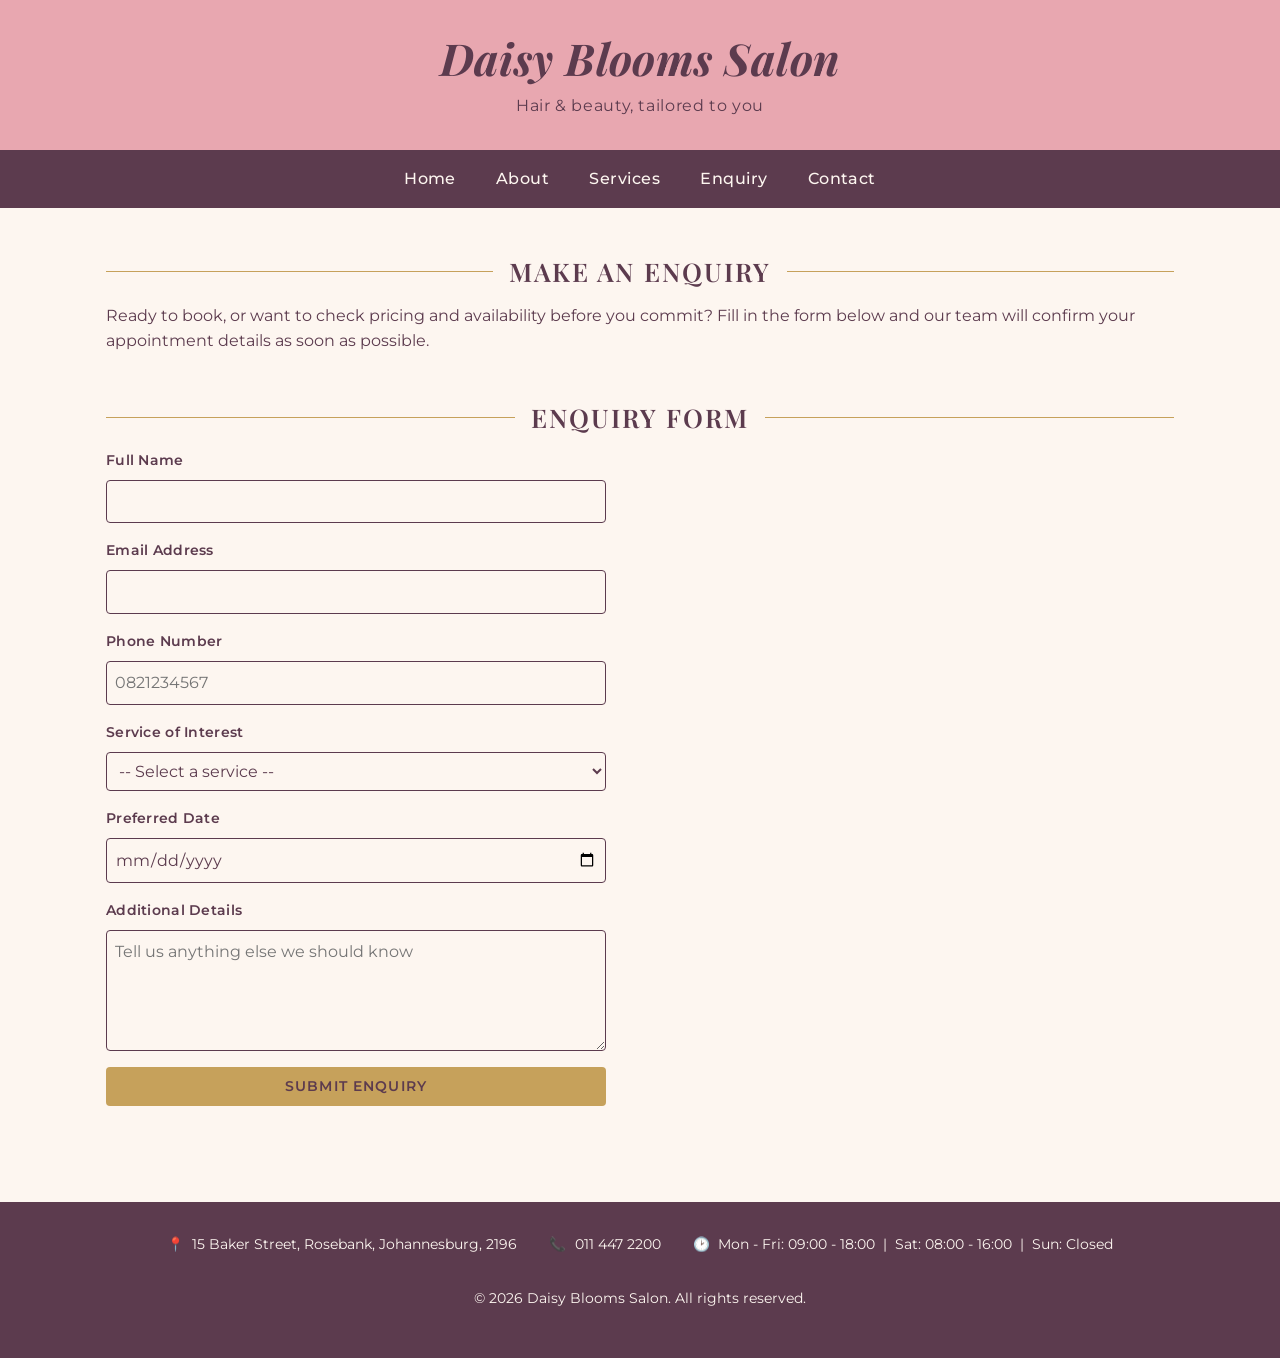
<file: daisy-blooms-website/enquiry.html>
<!DOCTYPE html>
<html lang="en">

<head>
    <meta charset="UTF-8">
    <meta name="viewport" content="width=device-width, initial-scale=1.0">
    <title>Daisy Blooms Salon | Enquiry</title>
    <!-- Google Fonts: Playfair Display for headings, Montserrat for body text -->
    <link rel="preconnect" href="https://fonts.googleapis.com">
    <link rel="preconnect" href="https://fonts.gstatic.com" crossorigin>
    <link href="https://fonts.googleapis.com/css2?family=Playfair+Display:ital,wght@0,400;0,600;0,700;1,600&family=Montserrat:wght@400;500;600;700&display=swap" rel="stylesheet">
    <link rel="stylesheet" href="css/style.css">
</head>

<body>

    <header>
        <h1>Daisy Blooms Salon</h1>
        <p>Hair &amp; beauty, tailored to you</p>
    </header>

    <nav>
        <a href="index.html">Home</a>
        <a href="about.html">About</a>
        <a href="services.html">Services</a>
        <a href="enquiry.html">Enquiry</a>
        <a href="contact.html">Contact</a>
    </nav>

    <main>

        <!-- Enquiry intro section -->
        <section>
            <h2>Make an Enquiry</h2>
            <p>
                Ready to book, or want to check pricing and availability before you
                commit? Fill in the form below and our team will confirm your
                appointment details as soon as possible.
            </p>
        </section>

        <!-- Enquiry form section (client-side validation added in Part 3) -->
        <section>
            <h2>Enquiry Form</h2>
            <!-- action="#" is a placeholder: this form doesn't submit to a real
                 backend yet, since server-side processing is outside the scope
                 of this module. "required" attributes on individual fields give
                 basic client-side validation ahead of the full JS validation
                 and processed response due in Part 3. -->
            <form action="#" method="post">

                <div class="form-group">
                    <label for="enquiry-name">Full Name</label>
                    <input type="text" id="enquiry-name" name="enquiry-name" required>
                </div>

                <div class="form-group">
                    <label for="enquiry-email">Email Address</label>
                    <input type="email" id="enquiry-email" name="enquiry-email" required>
                </div>

                <!-- Basic HTML5 validation for now: "required" stops empty submission,
                     and the pattern restricts the phone field to exactly 10 digits
                     (South African local format, e.g. 0821234567). Full JavaScript
                     validation with custom error messages is added in Part 3. -->
                <div class="form-group">
                    <label for="enquiry-phone">Phone Number</label>
                    <input type="tel" id="enquiry-phone" name="enquiry-phone"
                           pattern="[0-9]{10}" placeholder="0821234567" required>
                </div>

                <div class="form-group">
                    <label for="enquiry-service">Service of Interest</label>
                    <select id="enquiry-service" name="enquiry-service" required>
                        <option value="">-- Select a service --</option>
                        <option value="haircut">Haircut</option>
                        <option value="styling">Styling</option>
                        <option value="colouring">Colouring</option>
                        <option value="beauty-treatment">Beauty Treatment</option>
                    </select>
                </div>

                <div class="form-group">
                    <label for="enquiry-date">Preferred Date</label>
                    <input type="date" id="enquiry-date" name="enquiry-date" required>
                </div>

                <div class="form-group">
                    <label for="enquiry-details">Additional Details</label>
                    <textarea id="enquiry-details" name="enquiry-details" rows="4"
                              placeholder="Tell us anything else we should know"></textarea>
                </div>

                <button type="submit" class="btn">Submit Enquiry</button>

            </form>
        </section>

    </main>

    <!-- Footer: contact details and opening hours, per the approved design
         brief's UX requirement to keep this information prominent on every
         page rather than only on contact.html. -->
    <footer>
        <div class="footer-content">
            <p><span class="footer-icon" aria-hidden="true">&#128205;</span> 15 Baker Street, Rosebank, Johannesburg, 2196</p>
            <p><span class="footer-icon" aria-hidden="true">&#128222;</span> 011 447 2200</p>
            <p><span class="footer-icon" aria-hidden="true">&#128337;</span> Mon - Fri: 09:00 - 18:00 &nbsp;|&nbsp; Sat: 08:00 - 16:00 &nbsp;|&nbsp; Sun: Closed</p>
        </div>
        <p>&copy; 2026 Daisy Blooms Salon. All rights reserved.</p>
    </footer>

</body>

</html>
</file>
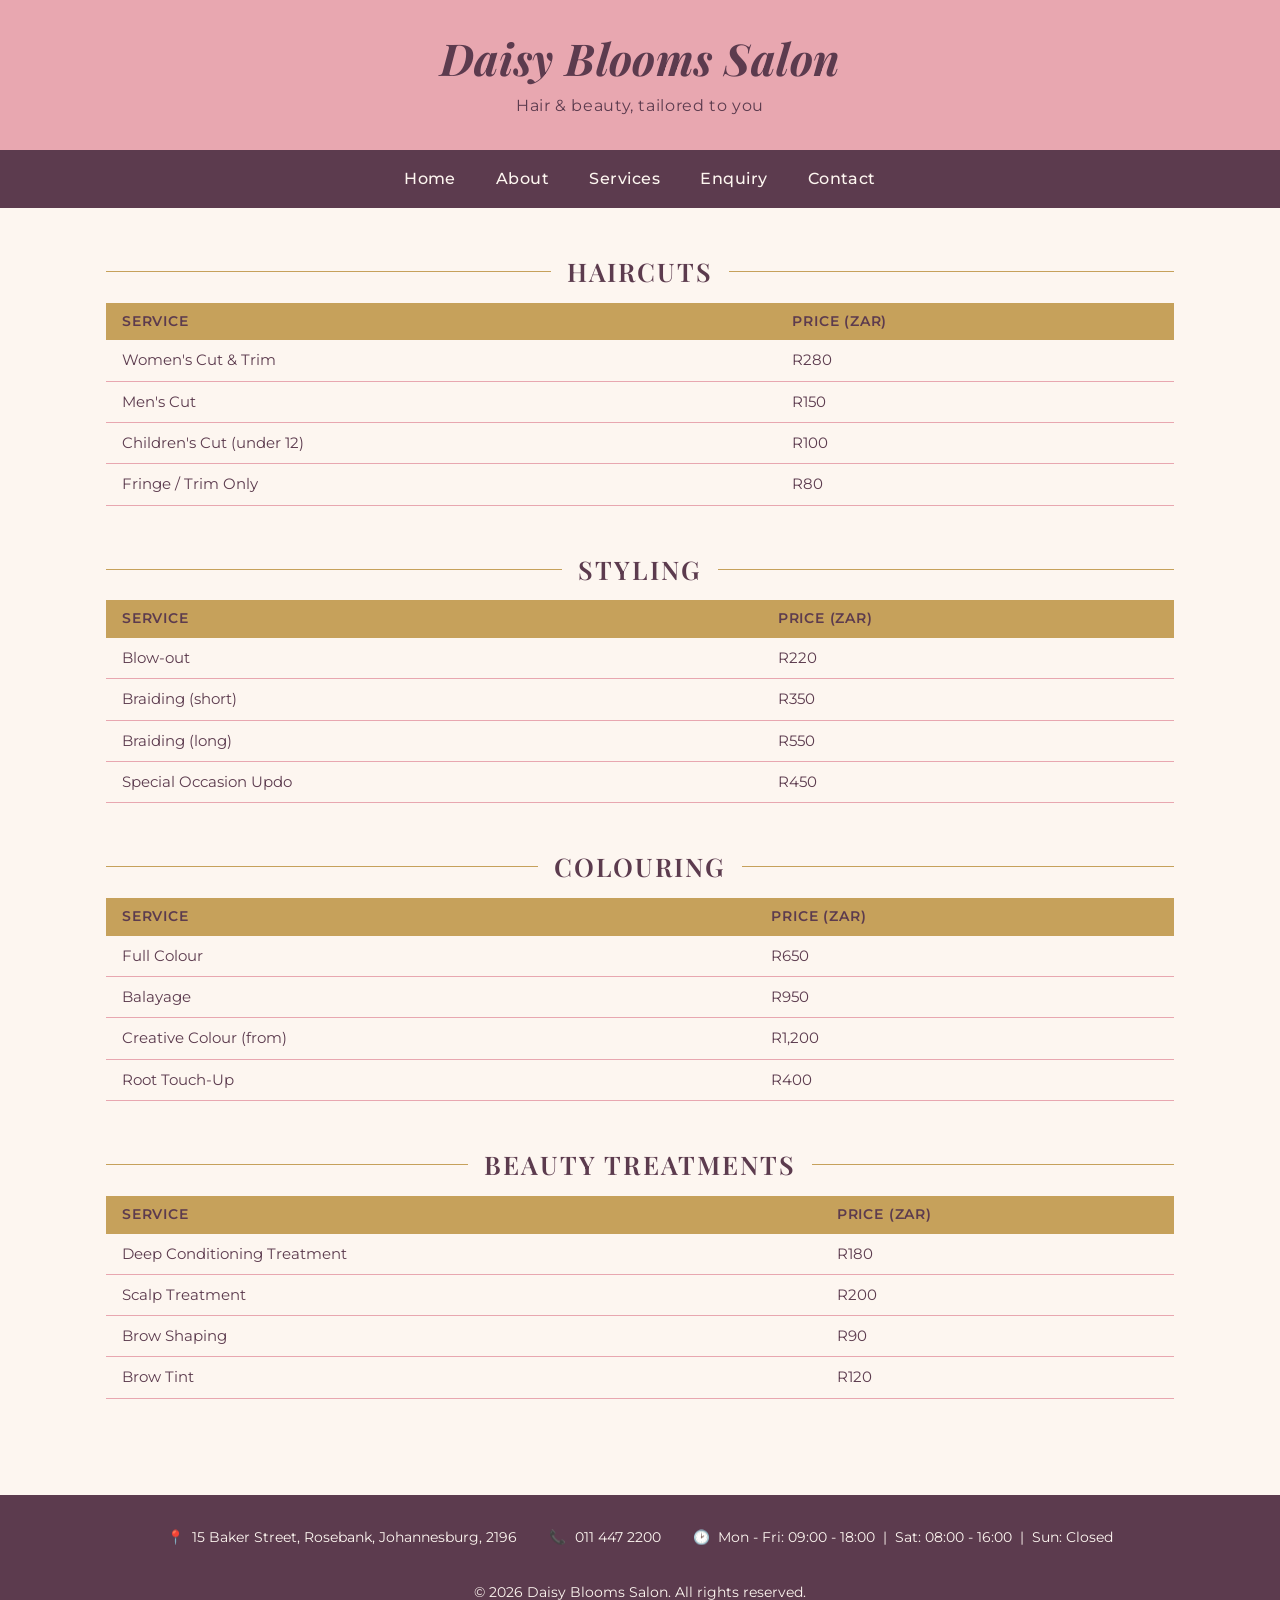
<file: daisy-blooms-website/services.html>
<!DOCTYPE html>
<html lang="en">

<head>
    <meta charset="UTF-8">
    <meta name="viewport" content="width=device-width, initial-scale=1.0">
    <title>Daisy Blooms Salon | Services</title>
    <!-- Google Fonts: Playfair Display for headings, Montserrat for body text -->
    <link rel="preconnect" href="https://fonts.googleapis.com">
    <link rel="preconnect" href="https://fonts.gstatic.com" crossorigin>
    <link href="https://fonts.googleapis.com/css2?family=Playfair+Display:ital,wght@0,400;0,600;0,700;1,600&family=Montserrat:wght@400;500;600;700&display=swap" rel="stylesheet">
    <link rel="stylesheet" href="css/style.css">
</head>

<body>

    <header>
        <h1>Daisy Blooms Salon</h1>
        <p>Hair &amp; beauty, tailored to you</p>
    </header>

    <nav>
        <a href="index.html">Home</a>
        <a href="about.html">About</a>
        <a href="services.html">Services</a>
        <a href="enquiry.html">Enquiry</a>
        <a href="contact.html">Contact</a>
    </nav>

    <main>

        <!-- Haircuts section -->
        <section>
            <h2>Haircuts</h2>
            <div class="table-wrapper">
            <table>
                <thead>
                    <tr>
                        <th scope="col">Service</th>
                        <th scope="col">Price (ZAR)</th>
                    </tr>
                </thead>
                <tbody>
                    <tr>
                        <td>Women's Cut &amp; Trim</td>
                        <td>R280</td>
                    </tr>
                    <tr>
                        <td>Men's Cut</td>
                        <td>R150</td>
                    </tr>
                    <tr>
                        <td>Children's Cut (under 12)</td>
                        <td>R100</td>
                    </tr>
                    <tr>
                        <td>Fringe / Trim Only</td>
                        <td>R80</td>
                    </tr>
                </tbody>
            </table>
            </div>
        </section>

        <!-- Styling section -->
        <section>
            <h2>Styling</h2>
            <div class="table-wrapper">
            <table>
                <thead>
                    <tr>
                        <th scope="col">Service</th>
                        <th scope="col">Price (ZAR)</th>
                    </tr>
                </thead>
                <tbody>
                    <tr>
                        <td>Blow-out</td>
                        <td>R220</td>
                    </tr>
                    <tr>
                        <td>Braiding (short)</td>
                        <td>R350</td>
                    </tr>
                    <tr>
                        <td>Braiding (long)</td>
                        <td>R550</td>
                    </tr>
                    <tr>
                        <td>Special Occasion Updo</td>
                        <td>R450</td>
                    </tr>
                </tbody>
            </table>
            </div>
        </section>

        <!-- Colouring section -->
        <section>
            <h2>Colouring</h2>
            <div class="table-wrapper">
            <table>
                <thead>
                    <tr>
                        <th scope="col">Service</th>
                        <th scope="col">Price (ZAR)</th>
                    </tr>
                </thead>
                <tbody>
                    <tr>
                        <td>Full Colour</td>
                        <td>R650</td>
                    </tr>
                    <tr>
                        <td>Balayage</td>
                        <td>R950</td>
                    </tr>
                    <tr>
                        <td>Creative Colour (from)</td>
                        <td>R1,200</td>
                    </tr>
                    <tr>
                        <td>Root Touch-Up</td>
                        <td>R400</td>
                    </tr>
                </tbody>
            </table>
            </div>
        </section>

        <!-- Beauty treatments section -->
        <section>
            <h2>Beauty Treatments</h2>
            <div class="table-wrapper">
            <table>
                <thead>
                    <tr>
                        <th scope="col">Service</th>
                        <th scope="col">Price (ZAR)</th>
                    </tr>
                </thead>
                <tbody>
                    <tr>
                        <td>Deep Conditioning Treatment</td>
                        <td>R180</td>
                    </tr>
                    <tr>
                        <td>Scalp Treatment</td>
                        <td>R200</td>
                    </tr>
                    <tr>
                        <td>Brow Shaping</td>
                        <td>R90</td>
                    </tr>
                    <tr>
                        <td>Brow Tint</td>
                        <td>R120</td>
                    </tr>
                </tbody>
            </table>
            </div>
        </section>

    </main>

    <!-- Footer: contact details and opening hours, per the approved design
         brief's UX requirement to keep this information prominent on every
         page rather than only on contact.html. -->
    <footer>
        <div class="footer-content">
            <p><span class="footer-icon" aria-hidden="true">&#128205;</span> 15 Baker Street, Rosebank, Johannesburg, 2196</p>
            <p><span class="footer-icon" aria-hidden="true">&#128222;</span> 011 447 2200</p>
            <p><span class="footer-icon" aria-hidden="true">&#128337;</span> Mon - Fri: 09:00 - 18:00 &nbsp;|&nbsp; Sat: 08:00 - 16:00 &nbsp;|&nbsp; Sun: Closed</p>
        </div>
        <p>&copy; 2026 Daisy Blooms Salon. All rights reserved.</p>
    </footer>

</body>

</html>
</file>
<file: daisy-blooms-website/css/style.css>
/* ==========================================================================
   Daisy Blooms Salon - Stylesheet
   Part 2: CSS Styling and Responsive Design
   ==========================================================================
   Colour palette: blush pink, deep plum, cream, rose-gold accent
   Fonts: Playfair Display (headings), Montserrat (body)
   ========================================================================== */

/* --------------------------------------------------------------------------
   1. CSS Custom Properties (design tokens)
   Centralising the palette and fonts here means every later section reuses
   these variables instead of repeating hex codes / font names everywhere.
   -------------------------------------------------------------------------- */
:root {
    /* Colour palette */
    --color-blush: #E8A7B0;
    --color-plum: #5C3B4E;
    --color-cream: #FDF6F0;
    --color-rose-gold: #C6A15B;

    /* Derived shades, used for gradients / hover states */
    --color-blush-deep: #D98A96;
    --color-rose-gold-light: rgba(198, 161, 91, 0.35);

    /* Typography */
    --font-heading: 'Playfair Display', serif;
    --font-body: 'Montserrat', sans-serif;

    /* Spacing scale (rem-based, so it respects the user's font-size settings) */
    --space-xs: 0.5rem;
    --space-sm: 1rem;
    --space-md: 2rem;
    --space-lg: 3rem;
    --space-xl: 5rem;
}

/* --------------------------------------------------------------------------
   2. CSS Reset / Normalisation
   Removes inconsistent default spacing and box-model behaviour across
   browsers, so every element starts from the same baseline.
   -------------------------------------------------------------------------- */
*,
*::before,
*::after {
    box-sizing: border-box;
    margin: 0;
    padding: 0;
}

html {
    /* Sets 1rem = 16px as the baseline, but still respects browser/user
       font-size preferences (unlike a fixed px value would). */
    font-size: 100%;
    scroll-behavior: smooth;
}

img {
    max-width: 100%;
    display: block;
}

a {
    text-decoration: none;
    color: inherit;
}

ul,
ol {
    list-style: none;
}

button,
input,
select,
textarea {
    font: inherit;
    color: inherit;
}

/* --------------------------------------------------------------------------
   3. Base / Default Styles
   Establishes the default look of the site: font family, base font size,
   line-height, background and text colour. Everything else in later
   sections builds on top of this.
   -------------------------------------------------------------------------- */
body {
    font-family: var(--font-body);
    font-size: 1rem;
    line-height: 1.6;
    color: var(--color-plum);
    background-color: var(--color-cream);
}

h1, h2, h3, h4 {
    font-family: var(--font-heading);
    color: var(--color-plum);
    line-height: 1.2;
}

/* Base link colour so unstyled links still fit the palette before Section 4
   (visual styles / pseudo-classes) adds hover and focus treatments. */
a {
    color: var(--color-plum);
}

/* --------------------------------------------------------------------------
   3b. Typography Styles
   Establishes a clear type scale (font-size, font-weight, line-height,
   letter-spacing) so headings, body text, and small UI text (labels, table
   headers, buttons) each have a distinct, consistent voice.
   Colours/backgrounds and hover states for these elements are handled in
   the Visual Styles / Pseudo-Classes step, not here.
   -------------------------------------------------------------------------- */

/* Heading scale - largest (site title) down to smallest (subheadings) */
h1 {
    font-size: 2.75rem;
    font-weight: 700;
    letter-spacing: 0.01em;
}

h2 {
    font-size: 2rem;
    font-weight: 600;
    margin-bottom: var(--space-sm);
}

h3 {
    font-size: 1.4rem;
    font-weight: 600;
    margin-bottom: var(--space-xs);
}

h4 {
    font-size: 1.05rem;
    font-weight: 600;
    letter-spacing: 0.03em;
    margin-bottom: var(--space-xs);
}

/* Body text rhythm */
p {
    margin-bottom: var(--space-sm);
}

/* Tagline under the salon name in the header */
header p {
    font-family: var(--font-body);
    font-size: 1rem;
    font-weight: 400;
    letter-spacing: 0.04em;
    margin-bottom: 0;
}

/* Team member role labels (e.g. "Colour Specialist") - italic serif to
   read as a job title rather than body copy */
.team-role {
    font-family: var(--font-heading);
    font-style: italic;
    font-size: 1rem;
    letter-spacing: 0.02em;
    margin-bottom: var(--space-xs);
}

/* Pricing table headers - small caps / wide letter-spacing so they read
   as labels rather than data */
table th {
    font-family: var(--font-body);
    font-weight: 600;
    font-size: 0.85rem;
    text-transform: uppercase;
    letter-spacing: 0.06em;
}

table td {
    font-size: 0.95rem;
}

/* Form labels - slightly bolder and tighter than body copy so they're
   scannable above each input */
label {
    display: block;
    font-weight: 600;
    font-size: 0.9rem;
    letter-spacing: 0.02em;
    margin-bottom: var(--space-xs);
}

/* Call-to-action buttons (Book an Enquiry, Submit Enquiry, Send Message) -
   typography only; background, border, and hover-glow come later */
.btn {
    display: inline-block;
    font-family: var(--font-body);
    font-weight: 600;
    font-size: 0.9rem;
    text-transform: uppercase;
    letter-spacing: 0.08em;
}

/* --------------------------------------------------------------------------
   4. Site Header
   Flexbox column: centres the salon name and tagline as a single block.
   -------------------------------------------------------------------------- */
header {
    display: flex;
    flex-direction: column;
    align-items: center;
    justify-content: center;
    gap: var(--space-xs);
    background-color: var(--color-blush);
    color: var(--color-plum);
    text-align: center;
    padding: var(--space-md) var(--space-sm);
}

header h1 {
    font-style: italic;
    font-weight: 700;
}

/* --------------------------------------------------------------------------
   5. Site Navigation
   Flexbox row: centres the nav links with even spacing, and wraps onto a
   second line automatically if the screen is too narrow (a first, basic
   layer of responsiveness ahead of the dedicated media queries later).
   -------------------------------------------------------------------------- */
nav {
    display: flex;
    flex-direction: row;
    justify-content: center;
    align-items: center;
    flex-wrap: wrap;
    gap: var(--space-xs);
    background-color: var(--color-plum);
    padding: var(--space-xs);
}

nav a {
    display: inline-block;
    color: var(--color-cream);
    padding: var(--space-xs) var(--space-sm);
    font-weight: 500;
    letter-spacing: 0.03em;
}

/* --------------------------------------------------------------------------
   6. Main Content Sections
   Generic spacing so pages aren't flush against the edges. Section-specific
   grid/flex layouts for each page are defined below.
   -------------------------------------------------------------------------- */
main {
    max-width: 1100px;
    margin: 0 auto;
    padding: var(--space-lg) var(--space-sm);
}

main section {
    margin-bottom: var(--space-lg);
}

/* --- Home page: hero section ---
   Flex column, centred, with a capped text width so the welcome paragraph
   stays readable instead of stretching edge-to-edge on wide screens. */
.hero {
    display: flex;
    flex-direction: column;
    align-items: center;
    text-align: center;
    gap: var(--space-sm);
}

.hero img {
    width: 100%;
    max-height: 420px;
    object-fit: cover;
    border-radius: 4px;
}

.hero p {
    /* 60ch caps line length at roughly 60 characters, the readable range
       recommended for body text, so the welcome paragraph doesn't stretch
       into hard-to-read full-width lines on large desktop screens. */
    max-width: 60ch;
}

/* --- Home page: services preview ---
   CSS Grid, 4 equal columns on desktop, collapsing to fewer columns on
   smaller screens in the Responsive Design step. */
.services-preview-list {
    display: grid;
    grid-template-columns: repeat(4, 1fr);
    gap: var(--space-md);
    margin-bottom: var(--space-sm);
}

.services-preview-list li {
    text-align: center;
}

/* --- Home page: gallery preview ---
   CSS Grid, 3 equal columns to match the 3 preview images. */
.gallery-preview-grid {
    display: grid;
    grid-template-columns: repeat(3, 1fr);
    gap: var(--space-sm);
}

.gallery-preview-grid img {
    width: 100%;
    height: 220px;
    /* object-fit: cover crops each image to fill the fixed height without
       distorting it, so all three gallery photos line up neatly even
       though the source images have different original aspect ratios. */
    object-fit: cover;
    object-position: center 30%;
    border-radius: 4px;
}

/* --- About page: team section ---
   CSS Grid, 3 equal columns, one per team member. */
.team-grid {
    display: grid;
    grid-template-columns: repeat(3, 1fr);
    gap: var(--space-md);
}

.team-member {
    text-align: center;
}

.team-member img {
    width: 160px;
    height: 160px;
    /* object-fit: cover + border-radius: 50% turns each square source photo
       into a clean circle without stretching it - matches the "circular
       photo placeholders" look approved in the design brief. */
    object-fit: cover;
    border-radius: 50%;
    margin: 0 auto var(--space-sm);
}

/* --- Services page: pricing tables ---
   Full-width tables with a simple, consistent column layout. */
table {
    width: 100%;
    border-collapse: collapse;
}

table th,
table td {
    text-align: left;
    padding: var(--space-xs) var(--space-sm);
}

/* --- Contact page: branch details and maps ---
   CSS Grid, 2 equal columns (Rosebank / Melville) on desktop. */
.branch-grid,
.map-grid {
    display: grid;
    grid-template-columns: repeat(2, 1fr);
    gap: var(--space-md);
}

.branch ul {
    margin-top: var(--space-xs);
}

/* --- Forms (enquiry.html and contact.html) ---
   Flex column: stacks label + input pairs vertically with consistent
   spacing, and caps the form width so inputs don't stretch full-page-wide
   on a large desktop screen. */
form {
    display: flex;
    flex-direction: column;
    max-width: 500px;
}

.form-group {
    display: flex;
    flex-direction: column;
    margin-bottom: var(--space-sm);
}

.form-group input,
.form-group select,
.form-group textarea {
    padding: var(--space-xs);
    border: 1px solid var(--color-plum);
    border-radius: 4px;
    background-color: var(--color-cream);
}

/* --------------------------------------------------------------------------
   8. Visual Styles and Pseudo-Classes
   Colour, background-color, border, and box-shadow treatments, plus
   :hover / :focus / :active states for every interactive element.
   -------------------------------------------------------------------------- */

/* --- Section heading dividers ---
   Thin rose-gold lines either side of every h2, per the approved design
   brief (e.g. "OUR SERVICES" style centred labels). Built with flexbox and
   ::before/::after pseudo-elements rather than extra markup. */
main h2 {
    display: flex;
    align-items: center;
    text-align: center;
    gap: var(--space-sm);
    text-transform: uppercase;
    font-size: 1.6rem;
    letter-spacing: 0.08em;
}

main h2::before,
main h2::after {
    content: "";
    flex: 1;
    height: 1px;
    background-color: var(--color-rose-gold);
}

/* --- Nav links: hover, focus, active states --- */
nav a:hover,
nav a:focus {
    background-color: var(--color-rose-gold);
    color: var(--color-plum);
    border-radius: 4px;
    outline: none;
}

nav a:active {
    background-color: var(--color-blush-deep);
}

/* --- General links (outside nav and buttons) --- */
main a:not(.btn):hover,
main a:not(.btn):focus {
    color: var(--color-rose-gold);
    text-decoration: underline;
}

/* --- Home page: hero section ---
   Gradient background (blush pink to a deeper rose) behind the hero image,
   per the approved design brief. */
.hero {
    background: linear-gradient(135deg, var(--color-blush), var(--color-blush-deep));
    padding: var(--space-lg) var(--space-sm);
    border-radius: 8px;
}

.hero img {
    border: 4px solid var(--color-cream);
    box-shadow: 0 4px 12px rgba(92, 59, 78, 0.25);
}

/* --- Home page: services preview cards ---
   Rose-gold top border by default; on hover the card lifts slightly and
   gains a soft rose-gold glow, per the approved design brief. */
.services-preview-list li {
    background-color: #FFFFFF;
    border-top: 3px solid var(--color-rose-gold);
    border-radius: 4px;
    padding: var(--space-md) var(--space-sm);
    box-shadow: 0 2px 6px rgba(92, 59, 78, 0.08);
    transition: transform 0.25s ease, box-shadow 0.25s ease;
}

.services-preview-list li:hover {
    transform: translateY(-6px);
    box-shadow: 0 8px 20px var(--color-rose-gold-light);
}

/* --- Home page: gallery preview ---
   Zoom-in effect on hover, per the approved design brief. The image is
   scaled up slightly while its container clips the overflow, so the zoom
   stays contained within the existing image frame. */
.gallery-preview-grid a {
    display: block;
    overflow: hidden;
    border-radius: 4px;
}

.gallery-preview-grid img {
    transition: transform 0.35s ease;
}

.gallery-preview-grid a:hover img,
.gallery-preview-grid a:focus img {
    transform: scale(1.08);
}

/* --- About page: team photos ---
   Subtle rose-gold ring on hover, echoing the glow used on cards/buttons. */
.team-member img {
    border: 3px solid transparent;
    transition: border-color 0.25s ease;
}

.team-member:hover img {
    border-color: var(--color-rose-gold);
}

/* --- Services page: pricing tables ---
   Rose-gold header row, subtle row separators, and a hover highlight so
   it's easy to track a row across the two columns. */
table thead tr {
    background-color: var(--color-rose-gold);
    color: var(--color-plum);
}

table tbody tr {
    border-bottom: 1px solid var(--color-blush);
    transition: background-color 0.2s ease;
}

table tbody tr:hover {
    background-color: var(--color-cream);
}

/* --- Contact page: branch cards --- */
.branch {
    background-color: #FFFFFF;
    border: 1px solid var(--color-blush);
    border-radius: 4px;
    padding: var(--space-md);
}

/* --- Forms: focus states ---
   Inputs get a visible rose-gold border and soft glow on focus, both for
   the approved design language and for accessibility (a clear focus
   indicator for keyboard users). */
.form-group input:focus,
.form-group select:focus,
.form-group textarea:focus {
    border-color: var(--color-rose-gold);
    outline: none;
    box-shadow: 0 0 0 3px var(--color-rose-gold-light);
}

/* --- Buttons ---
   Solid rose-gold background by default; hover lifts the button slightly
   and adds the rose-gold glow used across cards and images. :active gives
   immediate visual feedback on click. */
.btn {
    background-color: var(--color-rose-gold);
    color: var(--color-plum);
    border: none;
    border-radius: 4px;
    padding: var(--space-xs) var(--space-md);
    cursor: pointer;
    transition: transform 0.2s ease, box-shadow 0.2s ease, background-color 0.2s ease;
}

.btn:hover,
.btn:focus {
    background-color: var(--color-blush-deep);
    transform: translateY(-2px);
    box-shadow: 0 6px 16px var(--color-rose-gold-light);
    outline: none;
}

.btn:active {
    transform: translateY(0);
    box-shadow: none;
}

/* --------------------------------------------------------------------------
   10. Responsive Design
   Mobile and tablet breakpoints, using max-width media queries since the
   base styles above were written desktop-first. Grids collapse to fewer
   columns, the nav restacks, typography scales down, and the pricing
   tables become horizontally scrollable rather than squashing.
   -------------------------------------------------------------------------- */

/* Table scroll container: on any screen where a table would otherwise be
   forced narrower than its content, this lets the table scroll sideways
   inside its own box instead of squashing every column unreadably. */
.table-wrapper {
    overflow-x: auto;
}

.table-wrapper table {
    min-width: 420px;
}

/* --- Tablet breakpoint (max-width: 900px) --- */
@media (max-width: 900px) {
    main {
        padding: var(--space-md) var(--space-sm);
    }

    h1 {
        font-size: 2.25rem;
    }

    main h2 {
        font-size: 1.4rem;
    }

    /* 4-column and 3-column grids drop to 2 columns on tablet */
    .services-preview-list,
    .gallery-preview-grid,
    .team-grid {
        grid-template-columns: repeat(2, 1fr);
    }

    /* Branch details and maps stack to a single column earlier than the
       grids above, since each branch card holds a lot of text and a full
       embedded map - 2 columns gets cramped sooner. */
    .branch-grid,
    .map-grid {
        grid-template-columns: 1fr;
    }
}

/* --- Mobile breakpoint (max-width: 600px) --- */
@media (max-width: 600px) {
    header {
        padding: var(--space-sm);
    }

    h1 {
        font-size: 1.75rem;
    }

    main h2 {
        font-size: 1.2rem;
        gap: var(--space-xs);
    }

    /* Nav restacks vertically - easier to tap on a narrow phone screen
       than a wrapped row of small links. */
    nav {
        flex-direction: column;
        align-items: stretch;
        gap: 0;
    }

    nav a {
        text-align: center;
        padding: var(--space-xs);
    }

    /* Every remaining multi-column grid collapses to a single column. */
    .services-preview-list,
    .gallery-preview-grid,
    .team-grid {
        grid-template-columns: 1fr;
    }

    .hero {
        padding: var(--space-md) var(--space-xs);
    }

    .hero img {
        max-height: 260px;
    }

    /* Forms take the full available width instead of the 500px desktop
       cap, since there's no surrounding whitespace to spare on mobile. */
    form {
        max-width: 100%;
    }

    .testimonial-band blockquote {
        font-size: 1.05rem;
    }

    .footer-content {
        flex-direction: column;
        gap: var(--space-xs);
    }
}

/* --- Home page: testimonial band ---
   Solid rose-gold background with plum text, per the approved design brief
   and mockup. Sits full-width within main's padding, distinct from the
   white service cards and cream page background around it. */
.testimonial-band {
    background-color: var(--color-rose-gold);
    color: var(--color-plum);
    text-align: center;
    padding: var(--space-lg) var(--space-md);
    border-radius: 8px;
}

.testimonial-rating {
    font-weight: 700;
    letter-spacing: 0.08em;
    text-transform: uppercase;
    font-size: 0.9rem;
    margin-bottom: var(--space-sm);
}

.testimonial-band blockquote {
    font-family: var(--font-heading);
    font-style: italic;
    font-size: 1.3rem;
    max-width: 60ch;
    margin: 0 auto;
}

.testimonial-band cite {
    display: block;
    margin-top: var(--space-sm);
    font-family: var(--font-body);
    font-style: normal;
    font-size: 0.9rem;
    font-weight: 600;
}

/* --------------------------------------------------------------------------
   11. Site Footer
   -------------------------------------------------------------------------- */
footer {
    background-color: var(--color-plum);
    color: var(--color-cream);
    text-align: center;
    padding: var(--space-md) var(--space-sm);
    font-size: 0.9rem;
}

/* Icon + text pairs (address, phone, hours), per the approved design brief's
   requirement to keep contact details prominent in the footer. */
.footer-content {
    display: flex;
    flex-wrap: wrap;
    justify-content: center;
    gap: var(--space-md);
    margin-bottom: var(--space-sm);
    font-size: 0.85rem;
}

.footer-icon {
    margin-right: 0.3em;
}
</file>
<file: css/style.css>
/* ==========================================================================
   Daisy Blooms Salon - Stylesheet
   Part 2: CSS Styling and Responsive Design
   ==========================================================================
   Colour palette: blush pink, deep plum, cream, rose-gold accent
   Fonts: Playfair Display (headings), Montserrat (body)
   ========================================================================== */

/* --------------------------------------------------------------------------
   1. CSS Custom Properties (design tokens)
   Centralising the palette and fonts here means every later section reuses
   these variables instead of repeating hex codes / font names everywhere.
   -------------------------------------------------------------------------- */
:root {
    /* Colour palette */
    --color-blush: #E8A7B0;
    --color-plum: #5C3B4E;
    --color-cream: #FDF6F0;
    --color-rose-gold: #C6A15B;

    /* Derived shades, used for gradients / hover states */
    --color-blush-deep: #D98A96;
    --color-rose-gold-light: rgba(198, 161, 91, 0.35);

    /* Typography */
    --font-heading: 'Playfair Display', serif;
    --font-body: 'Montserrat', sans-serif;

    /* Spacing scale (rem-based, so it respects the user's font-size settings) */
    --space-xs: 0.5rem;
    --space-sm: 1rem;
    --space-md: 2rem;
    --space-lg: 3rem;
    --space-xl: 5rem;
}

/* --------------------------------------------------------------------------
   2. CSS Reset / Normalisation
   Removes inconsistent default spacing and box-model behaviour across
   browsers, so every element starts from the same baseline.
   -------------------------------------------------------------------------- */
*,
*::before,
*::after {
    box-sizing: border-box;
    margin: 0;
    padding: 0;
}

html {
    /* Sets 1rem = 16px as the baseline, but still respects browser/user
       font-size preferences (unlike a fixed px value would). */
    font-size: 100%;
    scroll-behavior: smooth;
}

img {
    max-width: 100%;
    display: block;
}

a {
    text-decoration: none;
    color: inherit;
}

ul,
ol {
    list-style: none;
}

button,
input,
select,
textarea {
    font: inherit;
    color: inherit;
}

/* --------------------------------------------------------------------------
   3. Base / Default Styles
   Establishes the default look of the site: font family, base font size,
   line-height, background and text colour. Everything else in later
   sections builds on top of this.
   -------------------------------------------------------------------------- */
body {
    font-family: var(--font-body);
    font-size: 1rem;
    line-height: 1.6;
    color: var(--color-plum);
    background-color: var(--color-cream);
}

h1, h2, h3, h4 {
    font-family: var(--font-heading);
    color: var(--color-plum);
    line-height: 1.2;
}

/* Base link colour so unstyled links still fit the palette before Section 4
   (visual styles / pseudo-classes) adds hover and focus treatments. */
a {
    color: var(--color-plum);
}

/* --------------------------------------------------------------------------
   3b. Typography Styles
   Establishes a clear type scale (font-size, font-weight, line-height,
   letter-spacing) so headings, body text, and small UI text (labels, table
   headers, buttons) each have a distinct, consistent voice.
   Colours/backgrounds and hover states for these elements are handled in
   the Visual Styles / Pseudo-Classes step, not here.
   -------------------------------------------------------------------------- */

/* Heading scale - largest (site title) down to smallest (subheadings) */
h1 {
    font-size: 2.75rem;
    font-weight: 700;
    letter-spacing: 0.01em;
}

h2 {
    font-size: 2rem;
    font-weight: 600;
    margin-bottom: var(--space-sm);
}

h3 {
    font-size: 1.4rem;
    font-weight: 600;
    margin-bottom: var(--space-xs);
}

h4 {
    font-size: 1.05rem;
    font-weight: 600;
    letter-spacing: 0.03em;
    margin-bottom: var(--space-xs);
}

/* Body text rhythm */
p {
    margin-bottom: var(--space-sm);
}

/* Tagline under the salon name in the header */
header p {
    font-family: var(--font-body);
    font-size: 1rem;
    font-weight: 400;
    letter-spacing: 0.04em;
    margin-bottom: 0;
}

/* Team member role labels (e.g. "Colour Specialist") - italic serif to
   read as a job title rather than body copy */
.team-role {
    font-family: var(--font-heading);
    font-style: italic;
    font-size: 1rem;
    letter-spacing: 0.02em;
    margin-bottom: var(--space-xs);
}

/* Pricing table headers - small caps / wide letter-spacing so they read
   as labels rather than data */
table th {
    font-family: var(--font-body);
    font-weight: 600;
    font-size: 0.85rem;
    text-transform: uppercase;
    letter-spacing: 0.06em;
}

table td {
    font-size: 0.95rem;
}

/* Form labels - slightly bolder and tighter than body copy so they're
   scannable above each input */
label {
    display: block;
    font-weight: 600;
    font-size: 0.9rem;
    letter-spacing: 0.02em;
    margin-bottom: var(--space-xs);
}

/* Call-to-action buttons (Book an Enquiry, Submit Enquiry, Send Message) -
   typography only; background, border, and hover-glow come later */
.btn {
    display: inline-block;
    font-family: var(--font-body);
    font-weight: 600;
    font-size: 0.9rem;
    text-transform: uppercase;
    letter-spacing: 0.08em;
}

/* --------------------------------------------------------------------------
   4. Site Header
   Flexbox column: centres the salon name and tagline as a single block.
   -------------------------------------------------------------------------- */
header {
    display: flex;
    flex-direction: column;
    align-items: center;
    justify-content: center;
    gap: var(--space-xs);
    background-color: var(--color-blush);
    color: var(--color-plum);
    text-align: center;
    padding: var(--space-md) var(--space-sm);
}

header h1 {
    font-style: italic;
    font-weight: 700;
}

/* --------------------------------------------------------------------------
   5. Site Navigation
   Flexbox row: centres the nav links with even spacing, and wraps onto a
   second line automatically if the screen is too narrow (a first, basic
   layer of responsiveness ahead of the dedicated media queries later).
   -------------------------------------------------------------------------- */
nav {
    display: flex;
    flex-direction: row;
    justify-content: center;
    align-items: center;
    flex-wrap: wrap;
    gap: var(--space-xs);
    background-color: var(--color-plum);
    padding: var(--space-xs);
}

nav a {
    display: inline-block;
    color: var(--color-cream);
    padding: var(--space-xs) var(--space-sm);
    font-weight: 500;
    letter-spacing: 0.03em;
}

/* --------------------------------------------------------------------------
   6. Main Content Sections
   Generic spacing so pages aren't flush against the edges. Section-specific
   grid/flex layouts for each page are defined below.
   -------------------------------------------------------------------------- */
main {
    max-width: 1100px;
    margin: 0 auto;
    padding: var(--space-lg) var(--space-sm);
}

main section {
    margin-bottom: var(--space-lg);
}

/* --- Home page: hero section ---
   Flex column, centred, with a capped text width so the welcome paragraph
   stays readable instead of stretching edge-to-edge on wide screens. */
.hero {
    display: flex;
    flex-direction: column;
    align-items: center;
    text-align: center;
    gap: var(--space-sm);
}

.hero img {
    width: 100%;
    max-height: 420px;
    object-fit: cover;
    border-radius: 4px;
}

.hero p {
    /* 60ch caps line length at roughly 60 characters, the readable range
       recommended for body text, so the welcome paragraph doesn't stretch
       into hard-to-read full-width lines on large desktop screens. */
    max-width: 60ch;
}

/* --- Home page: services preview ---
   CSS Grid, 4 equal columns on desktop, collapsing to fewer columns on
   smaller screens in the Responsive Design step. */
.services-preview-list {
    display: grid;
    grid-template-columns: repeat(4, 1fr);
    gap: var(--space-md);
    margin-bottom: var(--space-sm);
}

.services-preview-list li {
    text-align: center;
}

/* --- Home page: gallery preview ---
   CSS Grid, 3 equal columns to match the 3 preview images. */
.gallery-preview-grid {
    display: grid;
    grid-template-columns: repeat(3, 1fr);
    gap: var(--space-sm);
}

.gallery-preview-grid img {
    width: 100%;
    height: 220px;
    /* object-fit: cover crops each image to fill the fixed height without
       distorting it, so all three gallery photos line up neatly even
       though the source images have different original aspect ratios. */
    object-fit: cover;
    object-position: center 30%;
    border-radius: 4px;
}

/* --- About page: team section ---
   CSS Grid, 3 equal columns, one per team member. */
.team-grid {
    display: grid;
    grid-template-columns: repeat(3, 1fr);
    gap: var(--space-md);
}

.team-member {
    text-align: center;
}

.team-member img {
    width: 160px;
    height: 160px;
    /* object-fit: cover + border-radius: 50% turns each square source photo
       into a clean circle without stretching it - matches the "circular
       photo placeholders" look approved in the design brief. */
    object-fit: cover;
    border-radius: 50%;
    margin: 0 auto var(--space-sm);
}

/* --- Services page: pricing tables ---
   Full-width tables with a simple, consistent column layout. */
table {
    width: 100%;
    border-collapse: collapse;
}

table th,
table td {
    text-align: left;
    padding: var(--space-xs) var(--space-sm);
}

/* --- Contact page: branch details and maps ---
   CSS Grid, 2 equal columns (Rosebank / Melville) on desktop. */
.branch-grid,
.map-grid {
    display: grid;
    grid-template-columns: repeat(2, 1fr);
    gap: var(--space-md);
}

.branch ul {
    margin-top: var(--space-xs);
}

/* --- Forms (enquiry.html and contact.html) ---
   Flex column: stacks label + input pairs vertically with consistent
   spacing, and caps the form width so inputs don't stretch full-page-wide
   on a large desktop screen. */
form {
    display: flex;
    flex-direction: column;
    max-width: 500px;
}

.form-group {
    display: flex;
    flex-direction: column;
    margin-bottom: var(--space-sm);
}

.form-group input,
.form-group select,
.form-group textarea {
    padding: var(--space-xs);
    border: 1px solid var(--color-plum);
    border-radius: 4px;
    background-color: var(--color-cream);
}

/* --------------------------------------------------------------------------
   8. Visual Styles and Pseudo-Classes
   Colour, background-color, border, and box-shadow treatments, plus
   :hover / :focus / :active states for every interactive element.
   -------------------------------------------------------------------------- */

/* --- Section heading dividers ---
   Thin rose-gold lines either side of every h2, per the approved design
   brief (e.g. "OUR SERVICES" style centred labels). Built with flexbox and
   ::before/::after pseudo-elements rather than extra markup. */
main h2 {
    display: flex;
    align-items: center;
    text-align: center;
    gap: var(--space-sm);
    text-transform: uppercase;
    font-size: 1.6rem;
    letter-spacing: 0.08em;
}

main h2::before,
main h2::after {
    content: "";
    flex: 1;
    height: 1px;
    background-color: var(--color-rose-gold);
}

/* --- Nav links: hover, focus, active states --- */
nav a:hover,
nav a:focus {
    background-color: var(--color-rose-gold);
    color: var(--color-plum);
    border-radius: 4px;
    outline: none;
}

nav a:active {
    background-color: var(--color-blush-deep);
}

/* --- General links (outside nav and buttons) --- */
main a:not(.btn):hover,
main a:not(.btn):focus {
    color: var(--color-rose-gold);
    text-decoration: underline;
}

/* --- Home page: hero section ---
   Gradient background (blush pink to a deeper rose) behind the hero image,
   per the approved design brief. */
.hero {
    background: linear-gradient(135deg, var(--color-blush), var(--color-blush-deep));
    padding: var(--space-lg) var(--space-sm);
    border-radius: 8px;
}

.hero img {
    border: 4px solid var(--color-cream);
    box-shadow: 0 4px 12px rgba(92, 59, 78, 0.25);
}

/* --- Home page: services preview cards ---
   Rose-gold top border by default; on hover the card lifts slightly and
   gains a soft rose-gold glow, per the approved design brief. */
.services-preview-list li {
    background-color: #FFFFFF;
    border-top: 3px solid var(--color-rose-gold);
    border-radius: 4px;
    padding: var(--space-md) var(--space-sm);
    box-shadow: 0 2px 6px rgba(92, 59, 78, 0.08);
    transition: transform 0.25s ease, box-shadow 0.25s ease;
}

.services-preview-list li:hover {
    transform: translateY(-6px);
    box-shadow: 0 8px 20px var(--color-rose-gold-light);
}

/* --- Home page: gallery preview ---
   Zoom-in effect on hover, per the approved design brief. The image is
   scaled up slightly while its container clips the overflow, so the zoom
   stays contained within the existing image frame. */
.gallery-preview-grid a {
    display: block;
    overflow: hidden;
    border-radius: 4px;
}

.gallery-preview-grid img {
    transition: transform 0.35s ease;
}

.gallery-preview-grid a:hover img,
.gallery-preview-grid a:focus img {
    transform: scale(1.08);
}

/* --- About page: team photos ---
   Subtle rose-gold ring on hover, echoing the glow used on cards/buttons. */
.team-member img {
    border: 3px solid transparent;
    transition: border-color 0.25s ease;
}

.team-member:hover img {
    border-color: var(--color-rose-gold);
}

/* --- Services page: pricing tables ---
   Rose-gold header row, subtle row separators, and a hover highlight so
   it's easy to track a row across the two columns. */
table thead tr {
    background-color: var(--color-rose-gold);
    color: var(--color-plum);
}

table tbody tr {
    border-bottom: 1px solid var(--color-blush);
    transition: background-color 0.2s ease;
}

table tbody tr:hover {
    background-color: var(--color-cream);
}

/* --- Contact page: branch cards --- */
.branch {
    background-color: #FFFFFF;
    border: 1px solid var(--color-blush);
    border-radius: 4px;
    padding: var(--space-md);
}

/* --- Forms: focus states ---
   Inputs get a visible rose-gold border and soft glow on focus, both for
   the approved design language and for accessibility (a clear focus
   indicator for keyboard users). */
.form-group input:focus,
.form-group select:focus,
.form-group textarea:focus {
    border-color: var(--color-rose-gold);
    outline: none;
    box-shadow: 0 0 0 3px var(--color-rose-gold-light);
}

/* --- Buttons ---
   Solid rose-gold background by default; hover lifts the button slightly
   and adds the rose-gold glow used across cards and images. :active gives
   immediate visual feedback on click. */
.btn {
    background-color: var(--color-rose-gold);
    color: var(--color-plum);
    border: none;
    border-radius: 4px;
    padding: var(--space-xs) var(--space-md);
    cursor: pointer;
    transition: transform 0.2s ease, box-shadow 0.2s ease, background-color 0.2s ease;
}

.btn:hover,
.btn:focus {
    background-color: var(--color-blush-deep);
    transform: translateY(-2px);
    box-shadow: 0 6px 16px var(--color-rose-gold-light);
    outline: none;
}

.btn:active {
    transform: translateY(0);
    box-shadow: none;
}

/* --------------------------------------------------------------------------
   10. Responsive Design
   Mobile and tablet breakpoints, using max-width media queries since the
   base styles above were written desktop-first. Grids collapse to fewer
   columns, the nav restacks, typography scales down, and the pricing
   tables become horizontally scrollable rather than squashing.
   -------------------------------------------------------------------------- */

/* Table scroll container: on any screen where a table would otherwise be
   forced narrower than its content, this lets the table scroll sideways
   inside its own box instead of squashing every column unreadably. */
.table-wrapper {
    overflow-x: auto;
}

.table-wrapper table {
    min-width: 420px;
}

/* --- Tablet breakpoint (max-width: 900px) --- */
@media (max-width: 900px) {
    main {
        padding: var(--space-md) var(--space-sm);
    }

    h1 {
        font-size: 2.25rem;
    }

    main h2 {
        font-size: 1.4rem;
    }

    /* 4-column and 3-column grids drop to 2 columns on tablet */
    .services-preview-list,
    .gallery-preview-grid,
    .team-grid {
        grid-template-columns: repeat(2, 1fr);
    }

    /* Branch details and maps stack to a single column earlier than the
       grids above, since each branch card holds a lot of text and a full
       embedded map - 2 columns gets cramped sooner. */
    .branch-grid,
    .map-grid {
        grid-template-columns: 1fr;
    }
}

/* --- Mobile breakpoint (max-width: 600px) --- */
@media (max-width: 600px) {
    header {
        padding: var(--space-sm);
    }

    h1 {
        font-size: 1.75rem;
    }

    main h2 {
        font-size: 1.2rem;
        gap: var(--space-xs);
    }

    /* Nav restacks vertically - easier to tap on a narrow phone screen
       than a wrapped row of small links. */
    nav {
        flex-direction: column;
        align-items: stretch;
        gap: 0;
    }

    nav a {
        text-align: center;
        padding: var(--space-xs);
    }

    /* Every remaining multi-column grid collapses to a single column. */
    .services-preview-list,
    .gallery-preview-grid,
    .team-grid {
        grid-template-columns: 1fr;
    }

    .hero {
        padding: var(--space-md) var(--space-xs);
    }

    .hero img {
        max-height: 260px;
    }

    /* Forms take the full available width instead of the 500px desktop
       cap, since there's no surrounding whitespace to spare on mobile. */
    form {
        max-width: 100%;
    }

    .testimonial-band blockquote {
        font-size: 1.05rem;
    }

    .footer-content {
        flex-direction: column;
        gap: var(--space-xs);
    }
}

/* --- Home page: testimonial band ---
   Solid rose-gold background with plum text, per the approved design brief
   and mockup. Sits full-width within main's padding, distinct from the
   white service cards and cream page background around it. */
.testimonial-band {
    background-color: var(--color-rose-gold);
    color: var(--color-plum);
    text-align: center;
    padding: var(--space-lg) var(--space-md);
    border-radius: 8px;
}

.testimonial-rating {
    font-weight: 700;
    letter-spacing: 0.08em;
    text-transform: uppercase;
    font-size: 0.9rem;
    margin-bottom: var(--space-sm);
}

.testimonial-band blockquote {
    font-family: var(--font-heading);
    font-style: italic;
    font-size: 1.3rem;
    max-width: 60ch;
    margin: 0 auto;
}

.testimonial-band cite {
    display: block;
    margin-top: var(--space-sm);
    font-family: var(--font-body);
    font-style: normal;
    font-size: 0.9rem;
    font-weight: 600;
}

/* --------------------------------------------------------------------------
   11. Site Footer
   -------------------------------------------------------------------------- */
footer {
    background-color: var(--color-plum);
    color: var(--color-cream);
    text-align: center;
    padding: var(--space-md) var(--space-sm);
    font-size: 0.9rem;
}

/* Icon + text pairs (address, phone, hours), per the approved design brief's
   requirement to keep contact details prominent in the footer. */
.footer-content {
    display: flex;
    flex-wrap: wrap;
    justify-content: center;
    gap: var(--space-md);
    margin-bottom: var(--space-sm);
    font-size: 0.85rem;
}

.footer-icon {
    margin-right: 0.3em;
}
</file>
<file: css/enhancements.css>
/* ==========================================================================
   enhancements.css  |  Part 3 styles in ONE file (loaded after style.css)
   Sections: 1. Logo   2. Gallery and lightbox   3. Accordion, search, forms and map
   Palette: blush pink #E8A7B0 | deep plum #5C3B4E | cream #FDF6F0 | rose-gold #C6A15B
   ========================================================================== */

/* ---------- 1. Logo in the page header ---------- */
header h1 {
  margin-top: 0;
  margin-bottom: 0.25rem;
  line-height: 0;              /* removes the gap an image can leave inside a heading */
}

header h1 img {
  display: block;
  width: 100%;                 /* shrinks on small screens ... */
  max-width: 420px;            /* ... and never grows bigger than this */
  height: auto;
  margin: 0 auto;
}

/* ---------- 2. Gallery and lightbox ---------- */

/* ---------- Gallery page layout ---------- */
.gallery-page {
  max-width: 1100px;
  margin: 0 auto;
  padding: 2rem 1rem;
}

.gallery-intro {
  max-width: 700px;
  margin: 0 auto 1.5rem;
  text-align: center;
}

/* ---------- Filter buttons ---------- */
.filter-bar {
  display: flex;
  flex-wrap: wrap;           /* buttons wrap onto a second line on phones */
  justify-content: center;
  gap: 0.75rem;
  margin-bottom: 1rem;
}

.filter-bar button {
  padding: 0.6rem 1.2rem;
  border: 2px solid #C6A15B;
  border-radius: 999px;      /* pill shape */
  background: #FDF6F0;
  color: #5C3B4E;
  font-family: inherit;
  font-size: 0.95rem;
  font-weight: 600;
  cursor: pointer;
  transition: background-color 0.25s ease, color 0.25s ease, box-shadow 0.25s ease;
}

.filter-bar button:hover {
  background: #E8A7B0;
  box-shadow: 0 0 10px rgba(198, 161, 91, 0.45);
}

.filter-bar button:focus-visible {
  outline: 3px solid #5C3B4E;
  outline-offset: 3px;
}

/* The button for the filter that is currently switched on */
.filter-bar button[aria-pressed="true"] {
  background: #5C3B4E;
  color: #FDF6F0;
}

.gallery-count {
  text-align: center;
  font-size: 0.9rem;
  margin-bottom: 1.5rem;
}

/* ---------- Gallery grid ---------- */
.gallery-grid {
  display: grid;
  grid-template-columns: repeat(4, 1fr);   /* 4 columns on desktop */
  gap: 1rem;
}

.gallery-item {
  margin: 0;
  overflow: hidden;
  border-radius: 12px;
  background: #ffffff;
  box-shadow: 0 2px 8px rgba(92, 59, 78, 0.15);
  /* These transitions give the fade when a filter hides or shows a photo */
  transition: opacity 0.3s ease, transform 0.3s ease, box-shadow 0.3s ease;
}

.gallery-item:hover {
  box-shadow: 0 0 14px rgba(198, 161, 91, 0.6);
}

/* script.js adds this class for a moment while a photo fades out or in */
.gallery-item.is-fading {
  opacity: 0;
  transform: scale(0.95);
}

/* The hidden attribute must win over the display rules above */
.gallery-item[hidden] {
  display: none !important;
}

.gallery-item a {
  display: block;
  cursor: zoom-in;
}

.gallery-item img {
  display: block;
  width: 100%;
  height: auto;
  aspect-ratio: 1 / 1;        /* every thumbnail becomes a square */
  object-fit: cover;          /* crop to fill the square, no stretching */
  object-position: center 30%; /* keep heads in view */
  transition: transform 0.4s ease;
}

.gallery-item:hover img {
  transform: scale(1.06);
}

.gallery-item a:focus-visible {
  outline: 3px solid #C6A15B;
  outline-offset: -3px;
}

.gallery-item figcaption {
  display: flex;
  flex-direction: column;
  gap: 0.15rem;
  padding: 0.6rem 0.8rem;
  color: #5C3B4E;
}

.gallery-caption {
  font-weight: 600;
  font-size: 0.95rem;
}

.gallery-tag {
  font-size: 0.75rem;
  letter-spacing: 0.06em;
  text-transform: uppercase;
  color: #8a6a1f;             /* darker gold so the small text stays readable */
}

.gallery-credit {
  margin-top: 1.5rem;
  text-align: center;
  font-size: 0.85rem;
}

/* ---------- Home page extras ---------- */
.gallery-preview-grid a.lightbox-link {
  cursor: zoom-in;
}

.gallery-more {
  margin-top: 1rem;
  text-align: center;
}

/* ---------- Lightbox (pop-up photo viewer, built by script.js) ---------- */
.lightbox {
  position: fixed;
  inset: 0;                    /* cover the whole screen */
  z-index: 1000;
  display: flex;
  align-items: center;
  justify-content: center;
  background: rgba(40, 22, 32, 0.93);
  opacity: 0;
  transition: opacity 0.25s ease;
}

.lightbox[hidden] {
  display: none;
}

.lightbox.is-open {
  opacity: 1;
}

.lightbox-figure {
  margin: 0;
  display: flex;
  flex-direction: column;
  align-items: center;
  max-width: min(92vw, 900px);
}

.lightbox-img {
  max-width: 100%;
  max-height: 78vh;
  object-fit: contain;
  border-radius: 8px;
  box-shadow: 0 8px 30px rgba(0, 0, 0, 0.5);
  transition: opacity 0.25s ease;
}

/* Dim the picture while the next one is loading */
.lightbox-figure.is-loading .lightbox-img {
  opacity: 0.25;
}

.lightbox-caption {
  margin-top: 0.75rem;
  max-width: 90vw;
  text-align: center;
  font-size: 0.95rem;
  color: #FDF6F0;
}

.lightbox-counter {
  position: absolute;
  bottom: 1rem;
  left: 50%;
  transform: translateX(-50%);
  font-size: 0.85rem;
  color: #E8A7B0;
}

.lightbox-close,
.lightbox-prev,
.lightbox-next {
  position: absolute;
  width: 48px;                 /* big enough to tap on a phone */
  height: 48px;
  border: none;
  border-radius: 50%;
  background: #C6A15B;
  color: #5C3B4E;
  font-size: 1.5rem;
  line-height: 1;
  cursor: pointer;
  transition: background-color 0.2s ease, transform 0.2s ease;
}

.lightbox-close { top: 1rem; right: 1rem; }
.lightbox-prev  { left: 1rem;  top: 50%; transform: translateY(-50%); }
.lightbox-next  { right: 1rem; top: 50%; transform: translateY(-50%); }

.lightbox-close:hover,
.lightbox-prev:hover,
.lightbox-next:hover {
  background: #E8A7B0;
}

.lightbox-close:focus-visible,
.lightbox-prev:focus-visible,
.lightbox-next:focus-visible {
  outline: 3px solid #FDF6F0;
  outline-offset: 3px;
}

/* Stop the page behind the lightbox from scrolling while it is open */
body.lightbox-open {
  overflow: hidden;
}

/* ---------- Responsive: tablet and mobile ---------- */
@media (max-width: 900px) {
  .gallery-grid {
    grid-template-columns: repeat(2, 1fr);   /* 2 columns on tablets */
  }
}

@media (max-width: 600px) {
  .gallery-grid {
    gap: 0.6rem;                             /* still 2 columns on phones */
  }

  .gallery-item figcaption {
    padding: 0.4rem 0.5rem;
  }

  .gallery-caption { font-size: 0.85rem; }

  .lightbox-prev,
  .lightbox-next {
    width: 40px;
    height: 40px;
    font-size: 1.2rem;
  }

  .lightbox-prev { left: 0.4rem; }
  .lightbox-next { right: 0.4rem; }
}

/* Respect visitors who ask their device for less motion */
@media (prefers-reduced-motion: reduce) {
  .gallery-item,
  .gallery-item img,
  .lightbox,
  .lightbox-img,
  .filter-bar button {
    transition: none;
  }
}


/* ---------- 3. Accordion, search, forms and map ---------- */

/* ---------- Search, sort and expand/collapse tools ---------- */
.services-tools {
  max-width: 900px;
  margin: 0 auto;
  padding: 1.5rem 1rem 0.5rem;
}

.services-intro {
  text-align: center;
  margin-bottom: 1.25rem;
}

.tools-row {
  display: flex;
  flex-wrap: wrap;            /* tools wrap onto new lines on small screens */
  align-items: flex-end;
  justify-content: center;
  gap: 1rem;
}

.tool-field {
  display: flex;
  flex-direction: column;
  gap: 0.35rem;
  min-width: 220px;
}

.tool-field label {
  font-weight: 600;
  font-size: 0.9rem;
  color: #5C3B4E;
}

.tool-field input,
.tool-field select {
  padding: 0.65rem 0.9rem;
  border: 2px solid #C6A15B;
  border-radius: 8px;
  background: #ffffff;
  color: #5C3B4E;
  font-family: inherit;
  font-size: 1rem;
}

.tool-field input:focus,
.tool-field select:focus {
  outline: 3px solid rgba(198, 161, 91, 0.45);
  border-color: #5C3B4E;
}

.tool-buttons {
  display: flex;
  gap: 0.5rem;
}

.tool-buttons button {
  padding: 0.65rem 1rem;
  border: 2px solid #C6A15B;
  border-radius: 999px;
  background: #FDF6F0;
  color: #5C3B4E;
  font-family: inherit;
  font-size: 0.9rem;
  font-weight: 600;
  cursor: pointer;
  transition: background-color 0.25s ease, box-shadow 0.25s ease;
}

.tool-buttons button:hover {
  background: #E8A7B0;
  box-shadow: 0 0 10px rgba(198, 161, 91, 0.45);
}

.tool-buttons button:focus-visible {
  outline: 3px solid #5C3B4E;
  outline-offset: 3px;
}

.services-summary {
  margin-top: 1rem;
  text-align: center;
  font-size: 0.95rem;
  font-weight: 600;
  color: #5C3B4E;
}

.services-empty {
  margin: 1rem auto 0;
  max-width: 600px;
  padding: 0.9rem 1rem;
  border: 2px dashed #C6A15B;
  border-radius: 10px;
  text-align: center;
  background: #ffffff;
}

.services-empty[hidden] {
  display: none;
}

/* ---------- Accordion ---------- */
.accordion-trigger {
  display: inline-flex;
  align-items: center;
  gap: 0.75rem;
  padding: 0.25rem 0.5rem;
  border: none;
  background: none;
  /* The button copies the look of the heading around it */
  font: inherit;
  color: inherit;
  letter-spacing: inherit;
  text-transform: inherit;
  cursor: pointer;
}

.accordion-trigger:focus-visible {
  outline: 3px solid #C6A15B;
  outline-offset: 4px;
  border-radius: 6px;
}

/* The little arrow: points down when closed, up when open */
.accordion-icon {
  width: 0.55em;
  height: 0.55em;
  border-right: 3px solid #C6A15B;
  border-bottom: 3px solid #C6A15B;
  transform: rotate(45deg);
  margin-top: -0.2em;
  transition: transform 0.3s ease;
}

.accordion-trigger[aria-expanded="true"] .accordion-icon {
  transform: rotate(-135deg);
}

/* Smooth open/close: the panel is a grid whose single row animates
   between full height (1fr) and zero height (0fr). */
.accordion-panel {
  display: grid;
  grid-template-rows: 1fr;
  transition: grid-template-rows 0.3s ease;
}

.accordion-inner {
  overflow: hidden;
  min-height: 0;
}

.accordion-panel.is-collapsed {
  grid-template-rows: 0fr;
}

/* Closed panels are also removed from keyboard and screen-reader access */
.accordion-panel.is-collapsed .accordion-inner {
  visibility: hidden;
  transition: visibility 0s linear 0.3s;
}

/* The hidden attribute must win over the display rules above */
.service-group[hidden] {
  display: none !important;
}

tbody tr[hidden] {
  display: none !important;
}

/* ---------- Forms: error messages, hints and the enquiry response ---------- */

/* Small help text under a field */
.field-hint {
  margin: 0.3rem 0 0;
  font-size: 0.85rem;
  color: #5C3B4E;
}

.char-count {
  text-align: right;
}

.optional {
  font-weight: 400;
  font-size: 0.85em;
}

/* Error message under a field. The warning symbol means the problem is
   shown by more than colour alone. */
.field-error {
  margin: 0.3rem 0 0;
  font-size: 0.9rem;
  font-weight: 600;
  color: #9b1c1c;
}

.field-error:empty {
  display: none;
}

.field-error::before {
  content: "\26A0\FE0E  ";
}

/* A field with a problem gets a red border */
.form-group.has-error input,
.form-group.has-error select,
.form-group.has-error textarea {
  border-color: #9b1c1c;
  box-shadow: 0 0 0 2px rgba(155, 28, 28, 0.15);
}

/* The "please fix" line at the top of the form */
.form-summary {
  margin: 0 0 1rem;
  padding: 0.8rem 1rem;
  border-left: 5px solid #9b1c1c;
  border-radius: 6px;
  background: #fff3f3;
  color: #9b1c1c;
  font-weight: 600;
}

.form-summary[hidden] {
  display: none;
}

/* Radio buttons and the checkbox sit beside their labels, not full width */
.form-group.radio-group {
  border: none;
  padding: 0;
  margin-left: 0;
  margin-right: 0;
}

.form-group.radio-group legend {
  padding: 0;
  margin-bottom: 0.4rem;
  font-weight: 600;
}

.form-group .radio-option {
  display: inline-flex;
  align-items: center;
  gap: 0.4rem;
  margin-right: 1.25rem;
}

.form-group .radio-option input[type="radio"],
.form-group.checkbox-group input[type="checkbox"] {
  width: auto !important;
  margin: 0;
  padding: 0;
  accent-color: #5C3B4E;
}

.form-group .radio-option label,
.form-group.checkbox-group label {
  display: inline;
  margin: 0;
}

.form-group.checkbox-group input[type="checkbox"] {
  margin-right: 0.5rem;
}

/* The answer shown after a valid enquiry */
.enquiry-response {
  max-width: 700px;
  margin: 1rem auto 0;
  padding: 1.5rem;
  border-top: 5px solid #C6A15B;
  border-radius: 12px;
  background: #ffffff;
  box-shadow: 0 2px 12px rgba(92, 59, 78, 0.18);
}

.enquiry-response[hidden] {
  display: none;
}

.enquiry-response:focus {
  outline: 3px solid rgba(198, 161, 91, 0.5);
}

.enquiry-response h3 {
  margin-top: 0;
}

.response-list {
  display: grid;
  grid-template-columns: max-content 1fr;   /* label column, then the answer */
  gap: 0.5rem 1.25rem;
  margin: 1rem 0;
}

.response-list dt {
  font-weight: 700;
  color: #5C3B4E;
}

.response-list dd {
  margin: 0;
  overflow-wrap: anywhere;                  /* long notes never push the page wider */
}

.response-note {
  padding: 0.7rem 0.9rem;
  border-radius: 8px;
  background: #FDF6F0;
}

.response-actions {
  margin-top: 1.25rem;
}

.response-call {
  margin: 0.75rem 0 0;
  font-size: 0.9rem;
}

/* ---------- Contact page: map and email preview ---------- */

.map-controls {
  display: flex;
  flex-wrap: wrap;
  justify-content: center;
  gap: 0.75rem;
  margin-bottom: 1rem;
}

.map-controls button {
  padding: 0.6rem 1.2rem;
  border: 2px solid #C6A15B;
  border-radius: 999px;
  background: #FDF6F0;
  color: #5C3B4E;
  font-family: inherit;
  font-size: 0.95rem;
  font-weight: 600;
  cursor: pointer;
  transition: background-color 0.25s ease, color 0.25s ease, box-shadow 0.25s ease;
}

.map-controls button:hover {
  background: #E8A7B0;
  box-shadow: 0 0 10px rgba(198, 161, 91, 0.45);
}

.map-controls button:focus-visible {
  outline: 3px solid #5C3B4E;
  outline-offset: 3px;
}

.map-controls button[aria-pressed="true"] {
  background: #5C3B4E;
  color: #FDF6F0;
}

.salon-map {
  height: 420px;
  width: 100%;
  border: 2px solid #C6A15B;
  border-radius: 12px;
  overflow: hidden;
  background: #FDF6F0;
}

.salon-map .leaflet-container,
.leaflet-container {
  font-family: inherit;
}

.map-hint {
  margin-top: 0.6rem;
  text-align: center;
  font-size: 0.85rem;
}

/* The ready-to-send email on the contact page */
.email-preview {
  max-width: 700px;
  margin: 1rem auto 0;
  padding: 1.5rem;
  border-top: 5px solid #C6A15B;
  border-radius: 12px;
  background: #ffffff;
  box-shadow: 0 2px 12px rgba(92, 59, 78, 0.18);
}

.email-preview[hidden] {
  display: none;
}

.email-preview:focus {
  outline: 3px solid rgba(198, 161, 91, 0.5);
}

.email-preview h3 {
  margin-top: 0;
}

.email-body-label {
  margin: 0.5rem 0 0.3rem;
  font-weight: 700;
  color: #5C3B4E;
}

.email-body {
  white-space: pre-wrap;                 /* keep the line breaks of the email */
  overflow-wrap: anywhere;
  padding: 1rem;
  border-radius: 8px;
  background: #FDF6F0;
  font-size: 0.95rem;
}

.email-actions {
  display: flex;
  flex-wrap: wrap;
  gap: 0.75rem;
  margin-top: 1.25rem;
}

/* ---------- Mobile ---------- */
@media (max-width: 600px) {
  .salon-map {
    height: 340px;
  }

  .response-list {
    grid-template-columns: 1fr;             /* label above its answer on phones */
    gap: 0.15rem;
  }

  .response-list dd {
    margin-bottom: 0.6rem;
  }

  .tool-field {
    min-width: 100%;
  }

  .tool-buttons {
    width: 100%;
    justify-content: center;
  }
}

/* Respect visitors who ask their device for less motion */
@media (prefers-reduced-motion: reduce) {
  .accordion-panel,
  .accordion-icon,
  .accordion-inner,
  .tool-buttons button {
    transition: none;
  }
}

/* Part 3: restore plain-text header spacing after removing the logo image */
header h1 { line-height: 1.25 !important; height: auto !important; margin: 0 0 0.4rem !important; padding: 0 !important; }
header p { margin-top: 0.4rem !important; position: static !important; }
</file>
